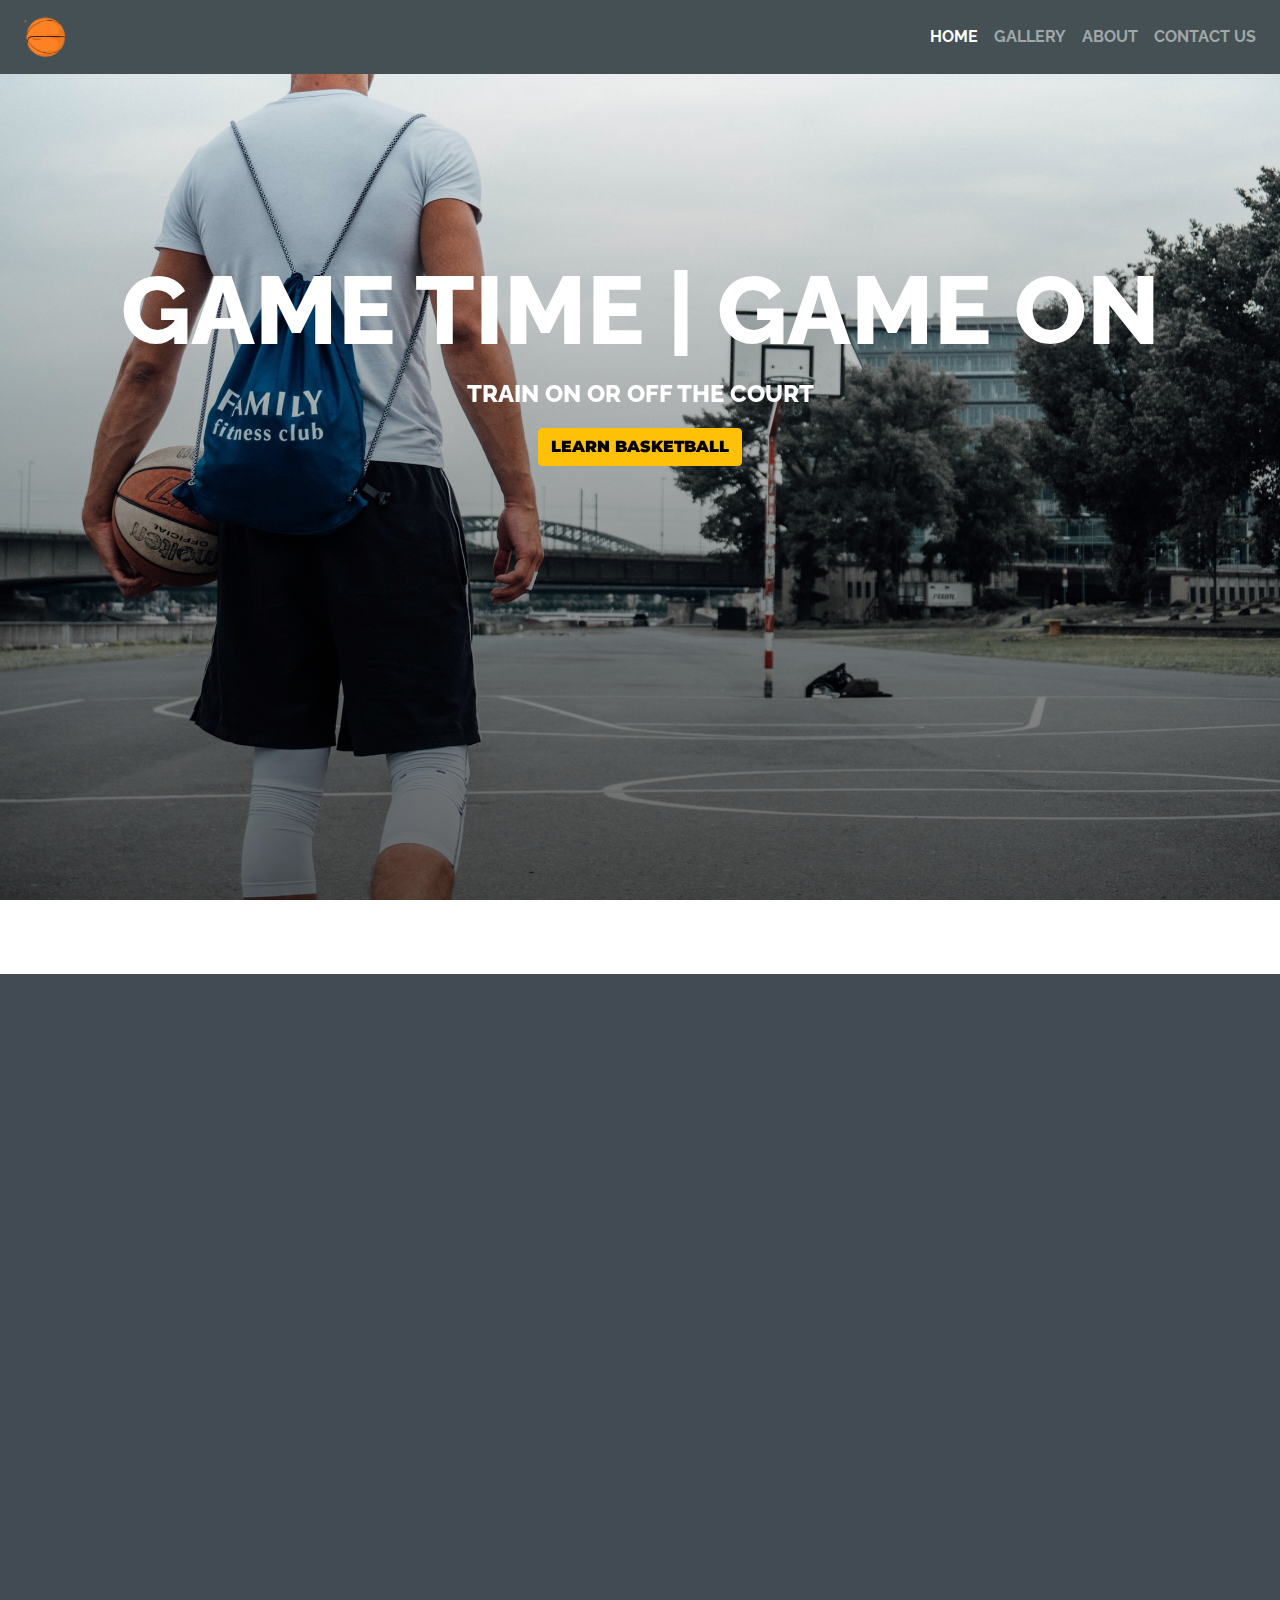
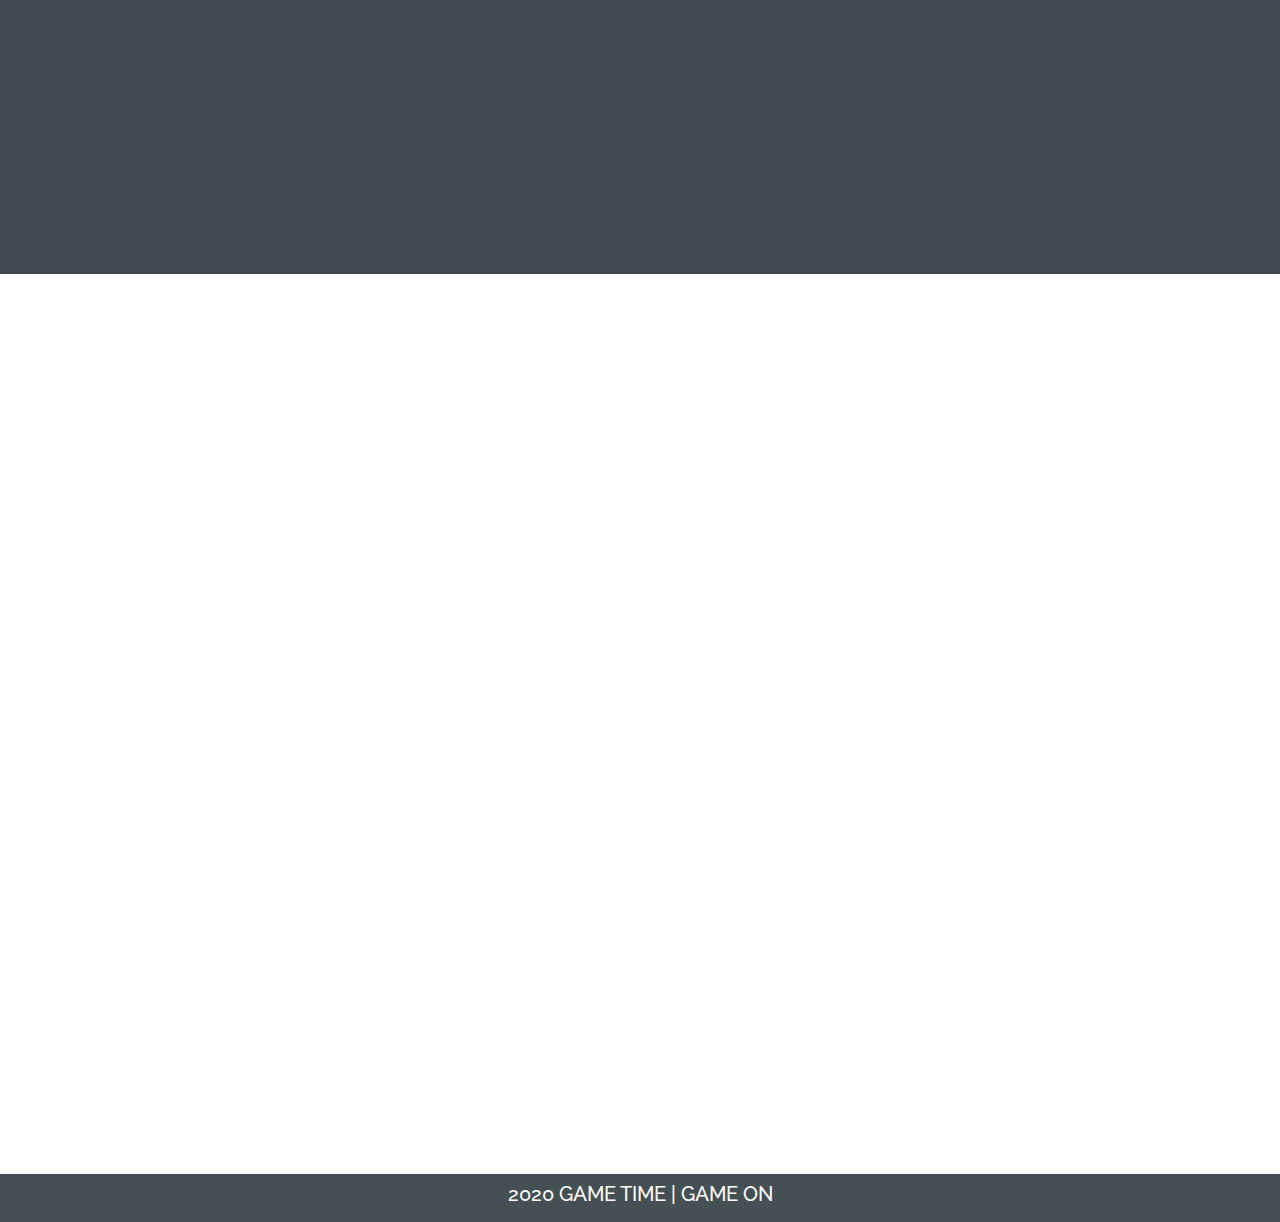
<file: index.html>
<!DOCTYPE html>
<html lang="en">
<head>
	<meta charset="UTF-8">
	<meta name=viewport content="width=device-width, initial-scale=1.0, maximum-scale=1.0, shrink-to-fit=no">
	<meta http-equiv="X-UA-Compatible" content="IE=Edge">
	<!-- meta tags for compatibility and disabling viewport -->

	<title>Game Time | Game On</title>
	
	<!-- Google Fonts -->
	<link href="https://fonts.googleapis.com/css2?family=Montserrat&family=Raleway&display=swap" rel="stylesheet">

	

	<!-- Favicon -->

	<link rel="icon" href="./assets/images/favicon.png" type="image/gif" sizes="18x18">

	<!-- Font Awesome -->
	<link rel="stylesheet" href="https://use.fontawesome.com/releases/v5.5.0/css/all.css" integrity="sha384-B4dIYHKNBt8Bc12p+WXckhzcICo0wtJAoU8YZTY5qE0Id1GSseTk6S+L3BlXeVIU" crossorigin="anonymous">

	<!-- AOS -->

	<link rel="stylesheet" href="https://unpkg.com/aos@next/dist/aos.css" />

	<!-- BS CSS CDN -->
	<link rel="stylesheet" href="https://maxcdn.bootstrapcdn.com/bootstrap/4.0.0/css/bootstrap.min.css" integrity="sha384-Gn5384xqQ1aoWXA+058RXPxPg6fy4IWvTNh0E263XmFcJlSAwiGgFAW/dAiS6JXm" crossorigin="anonymous">

	<!-- External CSS -->
	<link rel="stylesheet" href="./assets/css/style.css">

</head>
<body>
	<!-- navbar -->
	<nav class="navbar navbar-expand-lg navbar-dark  sticky-top">
			<a href="index.html" class="navbar-brand">
				<img class="logo" src="./assets/images/logo.gif" alt="logo">
			</a>
			<button class="navbar-toggler" type="button" data-toggle="collapse" data-target="#gameTime">
				<span class="navbar-toggler-icon"></span>
			</button>
			<div id="gameTime" class="collapse navbar-collapse">
				<ul class="navbar-nav ml-auto text-center ">
				    <li class="nav-item">
				    	<a href="index.html" class="nav-link active">
				    		Home
				    	</a>
				    </li>
				     <li class="nav-item">
				    	<a href="gallery.html" class="nav-link">
				    		Gallery
				    	</a>
				    </li>
				     <li class="nav-item">
				    	<a href="about.html" class="nav-link">
				    		About
				    	</a>
				    </li>
				     <li class="nav-item">
				    	<a href="contact.html" class="nav-link">
				    		Contact Us
				    	</a>
				    </li>

				</ul>
			</div>
		</nav>
	<!-- end of navbar -->
	

	<section id="jumbotron-section">
	
		<div id="jumbo-landing" class="jumbotron-fluid mb-0">

			<div class="container text-center" data-aos="fade-down">
				<h1 class="header-title">Game Time <span>|</span> Game On</h1>
				<p class="lead" id="sub-title">train on or off the court</p>
				<a href="#trainings" class="btn btn-warning" id="headerbtn">Learn Basketball</a>
			</div>
		</div>
	</section>
	

	<div class="container-fluid py-5" id="trainings" >
		<div class="row">
			<div class=" d-md-flex justify-content-center col-lg-12 pt-5" data-aos="fade-up" >
				<div class="card mx-auto mx-md-1 mx-lg-3 my-3" >
					<img class="card-img-top" src="./assets/images/training2.jpg" alt="Card image cap">
					 <div class="card-body text-left">
			    		<h5 class="card-title">DRIBBLING SKILLS</h5>
			    		<p class="card-text">We will help you how to surpass your defender easily. We will teach you a proper way of dribble from basic to advance.</p>
			    		<a href="dribble.html" class="btn btn-dark mt-md-4 mt-lg-0">Learn Now</a>

			  		</div>
				</div>
				<div class="card mx-auto mx-md-1 mx-lg-3 my-3 " >
					<img class="card-img-top" src="./assets/images/bg-pic1.jpg" alt="Card image cap">
					 <div class="card-body text-left">
			    		<h5 class="card-title">SHOOTING SKILLS</h5>
			    		<p class="card-text">Shooting is one of the most important to learn in Basketball. We can help you to improve your shooting skills</p>
			    		<a href="shooting.html" class="btn btn-dark mt-md-4 mt-lg-0" >Learn Now</a>
			  		</div>
				</div>
				<div class="card mx-auto mx-md-1 mx-lg-3 my-3 ">
					<img class="card-img-top" src="./assets/images/training4.jpg" alt="Card image cap">
					 <div class="card-body text-left">
			    		<h5 class="card-title">CONDITIONING</h5>
			    		<p class="card-text ">Having a good condition is making you a great player. We will help you how to improve your conditioning.</p>
			    		<a href="condition.html" class="btn btn-dark mt-md-5 mt-lg-0" >Learn Now</a>
			  		</div>
				</div>
				<div class="card mx-auto mx-md-1 mx-lg-3 my-3" >
					<img class="card-img-top" src="./assets/images/training1.jpg" alt="Card image cap">
					 <div class="card-body text-left">
			    		<h5 class="card-title  ">MINDSET</h5>
			    		<p class="card-text">To be a Great Player you just need to have a right mindset. We will guide you to have a great mindset in Basketball.</p>
			    		<a href="mindset.html" class="btn btn-dark mt-md-1 mt-lg-0">Learn Now</a>
			  		</div>
				</div>
			</div>
		</div>
	</div>

	<div class="benefits-main-container">
		<h2 data-aos="fade-up">Benefits of playing basketball</h2>
		<div class="benefits-container" data-aos="fade-up">
			
			<div class="benefits">
				<i class="fas fa-dumbbell"></i>
				<h3>Provides Strength</h3>
				<p>By playing basketball, you get an excellent full-body workout. This helps in the development of lean muscle. It can help develop your lower back, neck, deltoids, traps and core muscles. It also makes your legs stronger, and the movements like shooting and dribbling help strengthen your arms, hand muscles and wrist flexors.</p>
			</div>
			<div class="benefits">
				<i class="fas fa-child"></i>
				<h3>Burn Calories</h3>
				<p>The game of basketball revolves around the movement of the players on the court. The motions of running, jumping and rapid lateral cuts all can deliver the player a great deal of exercise where calories can be burnt. Although having calories is not necessarily bad for you, having too much and not burning enough can lead to weight gain and consequently, other health problems.</p>
			</div>
			<div class="benefits">
				<i class="fas fa-heart"></i>
				<h3>Cardiovascular Health</h3>
				<p>Basketball is great for your heart health! Because you keep moving, your heart rate increases. It also helps in building endurance, which is important when you want to make sure that your heart is healthy. It will help lower the risk of stroke and heart disease later in your life</p>
			</div>
		</div>
	</div>
 


	









	<nav class="footer navbar navbar-expand navbar-dark">
		<div class="collapse navbar-collapse">
			<ul class="navbar-nav mx-auto">
				<li class="nav-item">
					<h5> 2020 Game Time | Game On</h5>
				</li>
			</ul>
		</div>
		
	</nav>
	
	

















	<script src="https://code.jquery.com/jquery-3.2.1.slim.min.js" integrity="sha384-KJ3o2DKtIkvYIK3UENzmM7KCkRr/rE9/Qpg6aAZGJwFDMVNA/GpGFF93hXpG5KkN" crossorigin="anonymous"></script>
	<script src="https://cdnjs.cloudflare.com/ajax/libs/popper.js/1.12.9/umd/popper.min.js" integrity="sha384-ApNbgh9B+Y1QKtv3Rn7W3mgPxhU9K/ScQsAP7hUibX39j7fakFPskvXusvfa0b4Q" crossorigin="anonymous"></script>
	<script src="https://maxcdn.bootstrapcdn.com/bootstrap/4.0.0/js/bootstrap.min.js" integrity="sha384-JZR6Spejh4U02d8jOt6vLEHfe/JQGiRRSQQxSfFWpi1MquVdAyjUar5+76PVCmYl" crossorigin="anonymous"></script>

 

	 <script src="https://unpkg.com/aos@next/dist/aos.js"></script>
  <script>
    AOS.init({
    	offset: 180,
    	duration: 1000
    });
  </script>
</body>
</html>
</file>
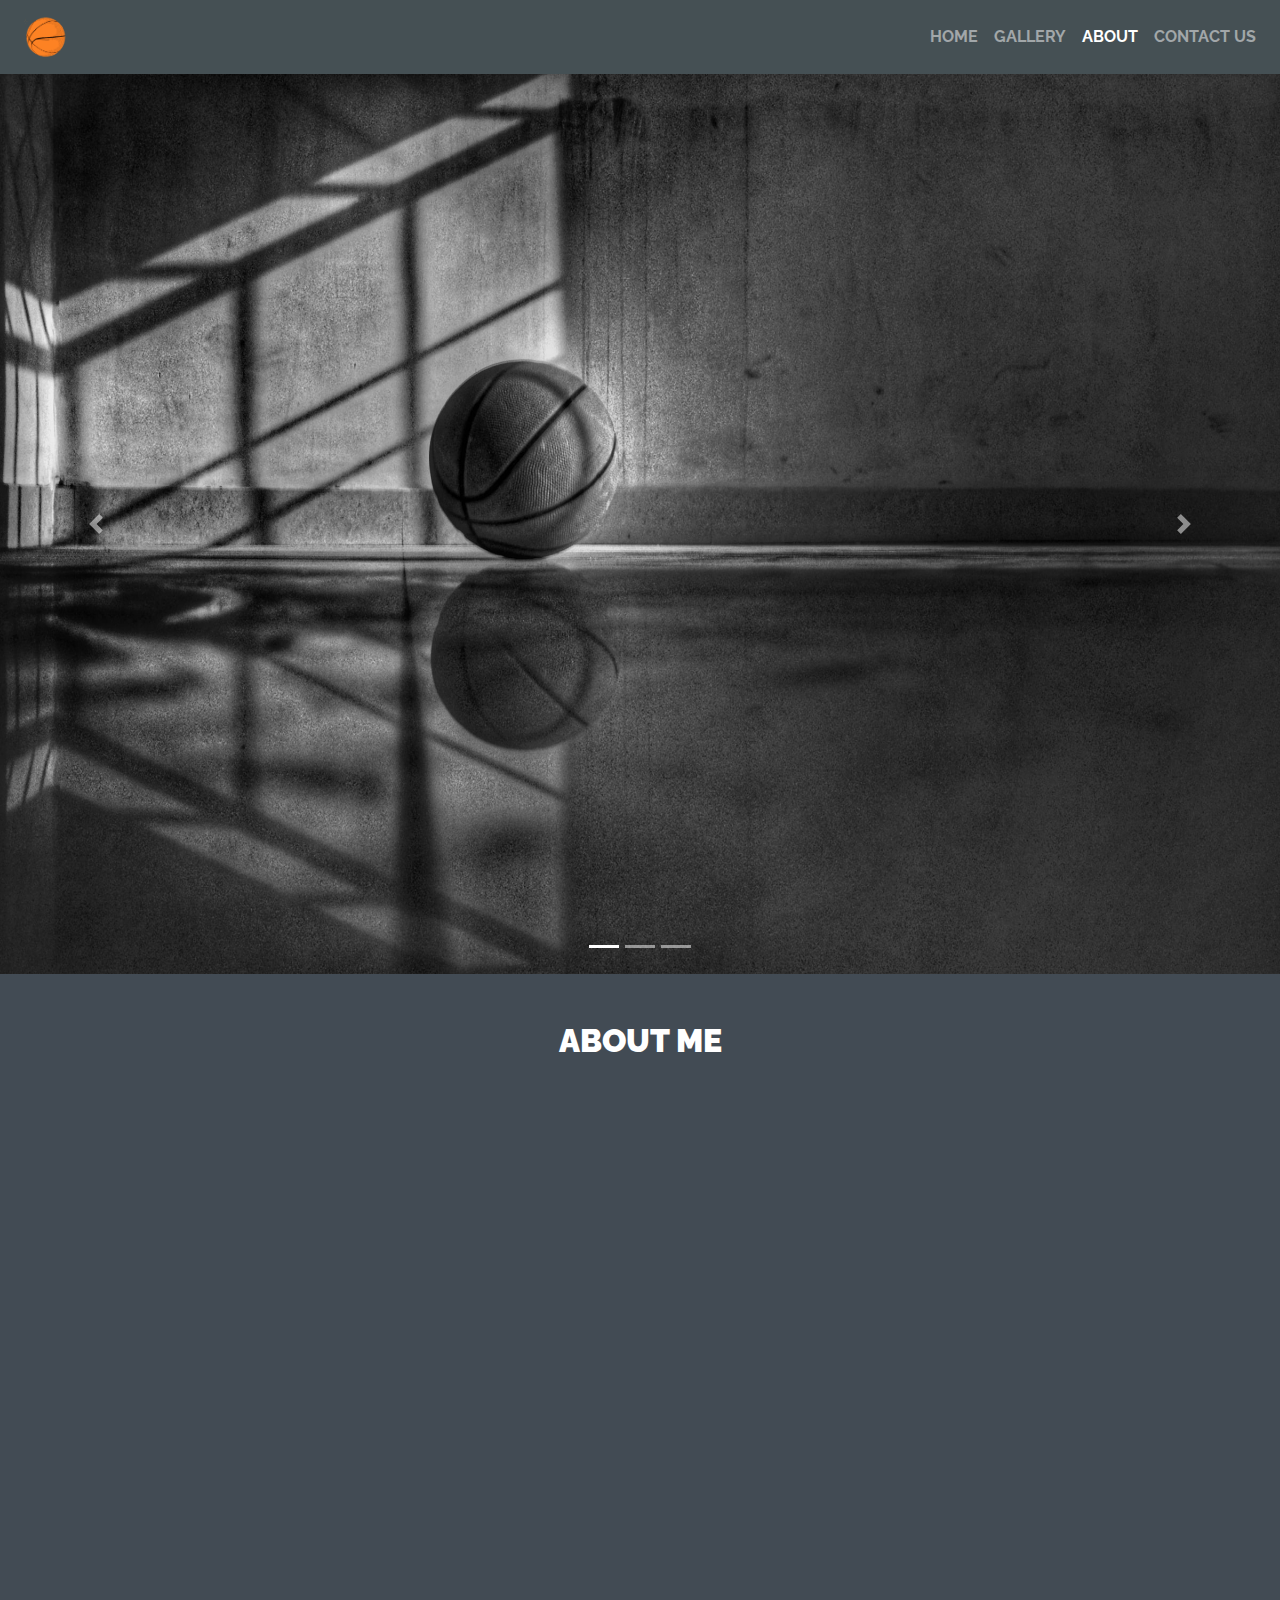
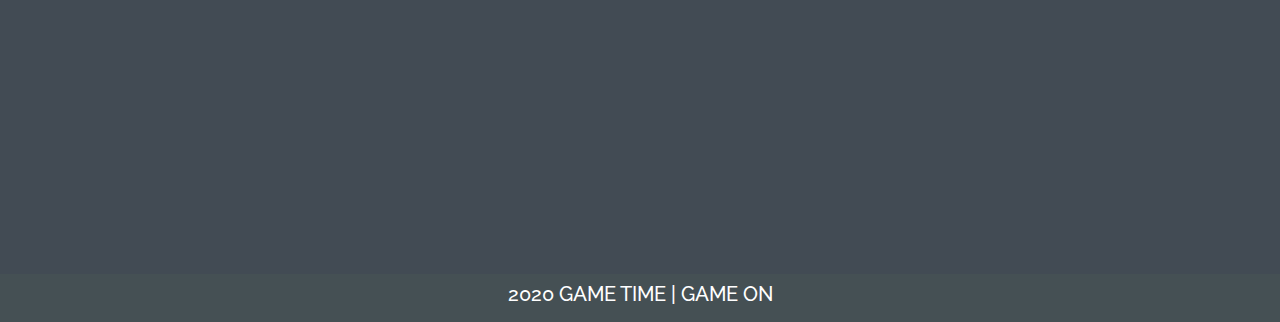
<file: about.html>
<!DOCTYPE html>
<html lang="en">
<head>
	<meta charset="UTF-8">
	<meta name=viewport content="width=device-width, initial-scale=1.0, maximum-scale=1.0, shrink-to-fit=no">
	<meta http-equiv="X-UA-Compatible" content="IE=Edge">
	<!-- meta tags for compatibility and disabling viewport -->

	<title>About</title>
	
	<!-- Google Fonts -->
	<link href="https://fonts.googleapis.com/css2?family=Montserrat&family=Raleway&display=swap" rel="stylesheet">

	<!-- Favicon -->

	<link rel="icon" href="./assets/images/favicon.png" type="image/gif" sizes="18x18">

	<!-- Font Awesome -->
	<link rel="stylesheet" href="https://use.fontawesome.com/releases/v5.5.0/css/all.css" integrity="sha384-B4dIYHKNBt8Bc12p+WXckhzcICo0wtJAoU8YZTY5qE0Id1GSseTk6S+L3BlXeVIU" crossorigin="anonymous">

	<!-- AOS -->

	<link rel="stylesheet" href="https://unpkg.com/aos@next/dist/aos.css" />

	<!-- BS CSS CDN -->
	<link rel="stylesheet" href="https://maxcdn.bootstrapcdn.com/bootstrap/4.0.0/css/bootstrap.min.css" integrity="sha384-Gn5384xqQ1aoWXA+058RXPxPg6fy4IWvTNh0E263XmFcJlSAwiGgFAW/dAiS6JXm" crossorigin="anonymous">

	<!-- External CSS -->
	<link rel="stylesheet" href="./assets/css/style.css">

</head>
<body>

	<!-- navbar -->
	<nav class="navbar navbar-expand-lg navbar-dark  sticky-top">
			<a href="index.html" class="navbar-brand">
				<img class="logo" src="./assets/images/logo.gif" alt="logo">
			</a>
			<button class="navbar-toggler" type="button" data-toggle="collapse" data-target="#gameTime">
				<span class="navbar-toggler-icon"></span>
			</button>
			<div id="gameTime" class="collapse navbar-collapse">
				<ul class="navbar-nav ml-auto text-center">
				    <li class="nav-item">
				    	<a href="index.html" class="nav-link">
				    		Home
				    	</a>
				    </li>
				     <li class="nav-item">
				    	<a href="gallery.html" class="nav-link">
				    		Gallery
				    	</a>
				    </li>
				     <li class="nav-item">
				    	<a href="about.html" class="nav-link active">
				    		About
				    	</a>
				    </li>
				     <li class="nav-item">
				    	<a href="contact.html" class="nav-link">
				    		Contact Us
				    	</a>
				    </li>

				</ul>
			</div>
		</nav>
	<!-- end of navbar -->

	<div id="carouselExampleIndicators" class="carousel slide" data-ride="carousel">
		  <ol class="carousel-indicators">
		    <li data-target="#carouselExampleIndicators" data-slide-to="0" class="active"></li>
		    <li data-target="#carouselExampleIndicators" data-slide-to="1"></li>
		    <li data-target="#carouselExampleIndicators" data-slide-to="2"></li>
		  </ol>
  		<div class="carousel-inner">
		    <div class="carousel-item active">
		    	<img class="d-block w-100" src="./assets/images/bg2.jpg" alt="First slide">
		    </div>
	    	<div class="carousel-item">
	      		<img class="d-block w-100" src="./assets/images/bg5.jpg" alt="Second slide">
	    	</div>
    		<div class="carousel-item">
      			<img class="d-block w-100" src="./assets/images/bg6.jpg" alt="Third slide">
    		</div>
  		</div>
		<a class="carousel-control-prev" href="#carouselExampleIndicators" role="button" data-slide="prev">
		    <span class="carousel-control-prev-icon" aria-hidden="true"></span>
		    <span class="sr-only">Previous</span>
		</a>
  		<a class="carousel-control-next" href="#carouselExampleIndicators" role="button" data-slide="next">
		    <span class="carousel-control-next-icon" aria-hidden="true"></span>
		    <span class="sr-only">Next</span>
  		</a>
	</div>

	<!-- Start of about -->

	<div class="main-about-container">
		<h1>About Me</h1>
		<div class="about-container">
			<div class="about" data-aos="fade-up">
				<div class="about-info">
					<h5>Who am i?</h5>
					<p>Hi, I'm Bryan a Web Developer and also a basketball player. I love to create a website because it makes me more creative. I love playing Basketball because it makes me happy.  </p>
				</div>
				<div class="about-img">
					<img src="assets/images/bryan-pic2.jpg" alt="">
				</div>
			</div>
			<div class="about" data-aos="fade-up">
				<div class="about-img" id="about-img1">
					<img src="assets/images/dribble3.jpg" alt="">
				</div>
				<div class="about-info" id="about-info2">
					<h5>My Goal</h5>
					<p>My goal is to help my fellow player to play basketball and to reach their dream to play in a different leagues. Some of them doesn't have the courage to play maybe because the person lacks of height, confidence, strength and other personal reasons that they may have. Due to pandemic it's hard for them to practice or to play basketball. That's why I created this website to inspire them and to continue practicing on or off the court. My tutorial will guide them from basic to advance skill and i want to inspire them and be a great player soon.</p>
				</div>
			</div>
		</div>
	</div>









	<nav class="footer navbar navbar-expand navbar-dark">
		<div class="collapse navbar-collapse">
			<ul class="navbar-nav mx-auto">
				<li class="nav-item">
					<h5> 2020 Game Time | Game On</h5>
				</li>
			</ul>
		</div>
		
	</nav>






	<script src="https://code.jquery.com/jquery-3.2.1.slim.min.js" integrity="sha384-KJ3o2DKtIkvYIK3UENzmM7KCkRr/rE9/Qpg6aAZGJwFDMVNA/GpGFF93hXpG5KkN" crossorigin="anonymous"></script>
	<script src="https://cdnjs.cloudflare.com/ajax/libs/popper.js/1.12.9/umd/popper.min.js" integrity="sha384-ApNbgh9B+Y1QKtv3Rn7W3mgPxhU9K/ScQsAP7hUibX39j7fakFPskvXusvfa0b4Q" crossorigin="anonymous"></script>
	<script src="https://maxcdn.bootstrapcdn.com/bootstrap/4.0.0/js/bootstrap.min.js" integrity="sha384-JZR6Spejh4U02d8jOt6vLEHfe/JQGiRRSQQxSfFWpi1MquVdAyjUar5+76PVCmYl" crossorigin="anonymous"></script>



	
	 <script src="https://unpkg.com/aos@next/dist/aos.js"></script>
  <script>
    AOS.init({
    	offset: 180,
    	duration: 1000
    });
  </script>
</body>
</html>
</file>
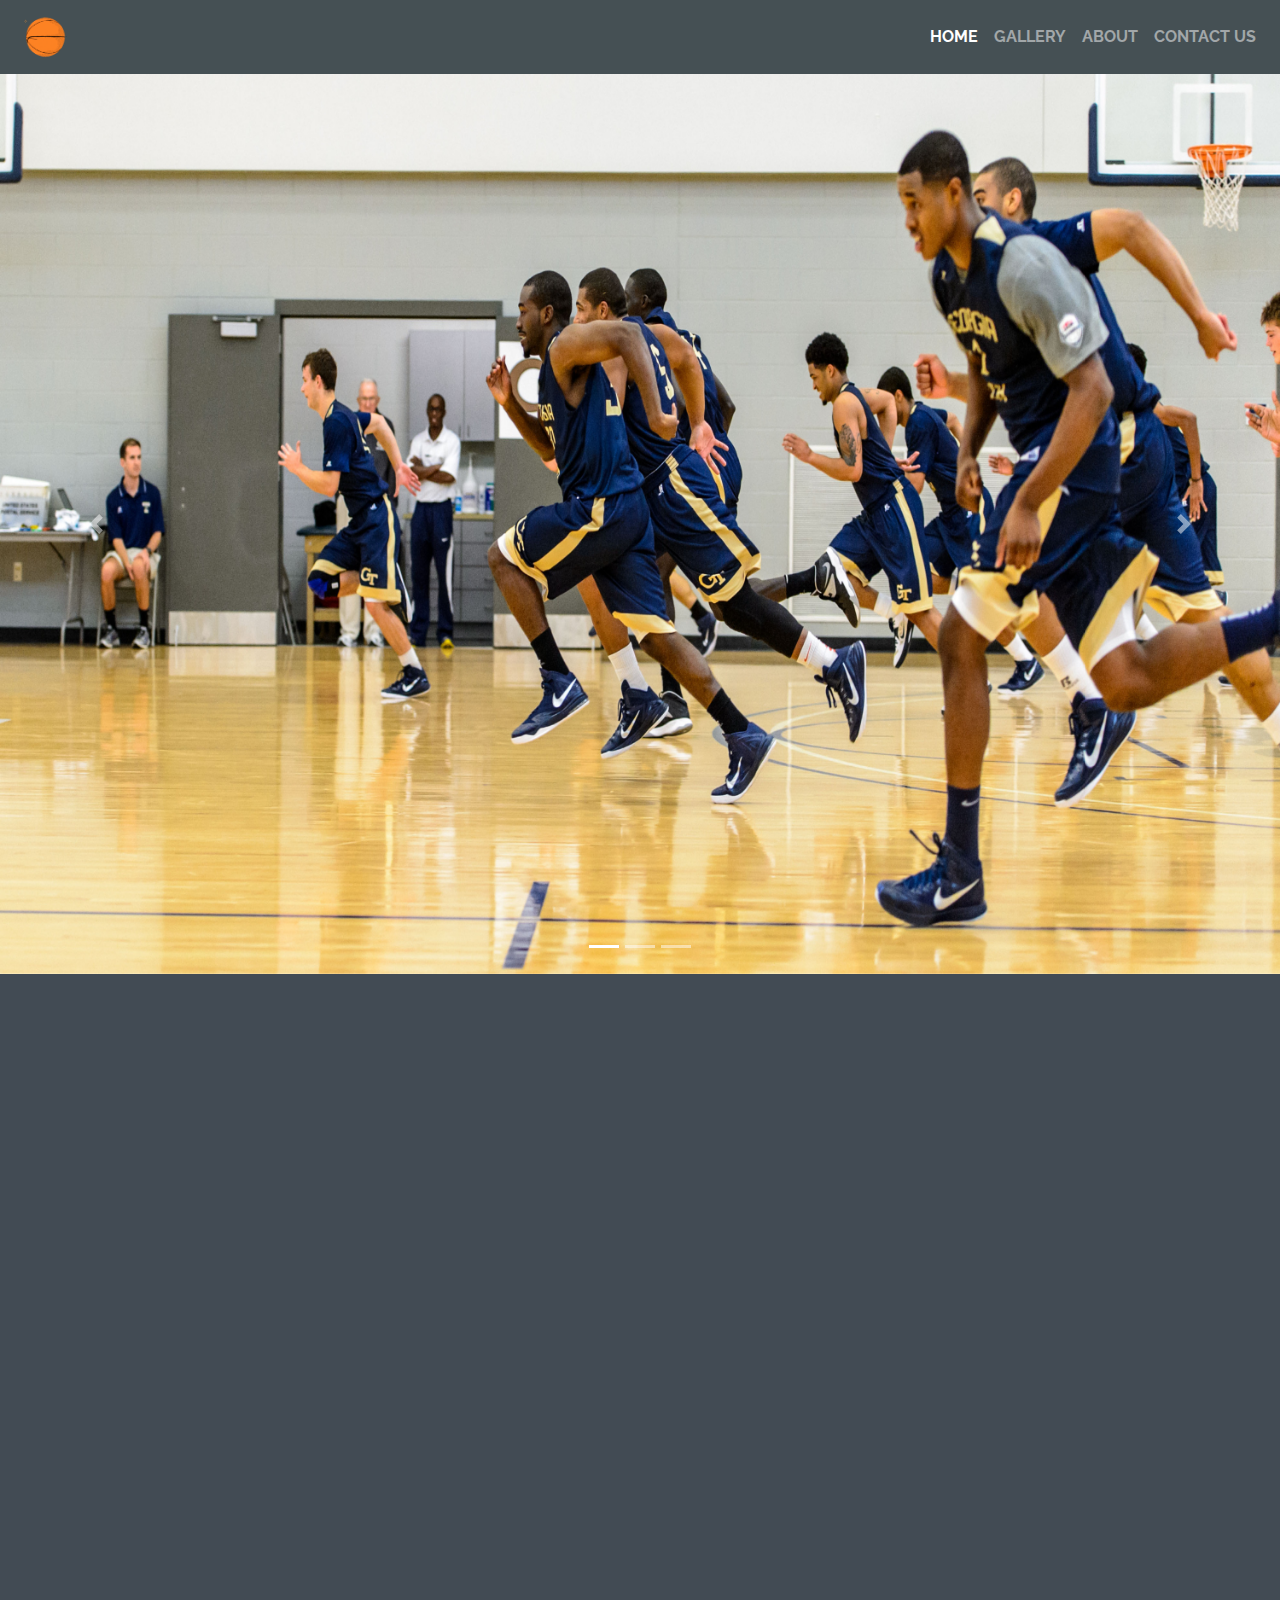
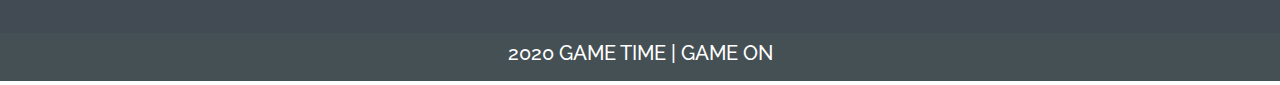
<file: condition.html>
<!DOCTYPE html>
<html lang="en">
<head>
	<meta charset="UTF-8">
	<meta name=viewport content="width=device-width, initial-scale=1.0, maximum-scale=1.0, shrink-to-fit=no">
	<meta http-equiv="X-UA-Compatible" content="IE=Edge">
	<!-- meta tags for compatibility and disabling viewport -->

	<title>Conditioning</title>
	
	<!-- Google Fonts -->
	<link href="https://fonts.googleapis.com/css2?family=Montserrat&family=Raleway&display=swap" rel="stylesheet">

	<!-- Favicon -->

	<link rel="icon" href="./assets/images/favicon.png" type="image/gif" sizes="18x18">

	<!-- Font Awesome -->
	<link rel="stylesheet" href="https://use.fontawesome.com/releases/v5.5.0/css/all.css" integrity="sha384-B4dIYHKNBt8Bc12p+WXckhzcICo0wtJAoU8YZTY5qE0Id1GSseTk6S+L3BlXeVIU" crossorigin="anonymous">

	<!-- AOS -->

	<link rel="stylesheet" href="https://unpkg.com/aos@next/dist/aos.css" />

	<!-- BS CSS CDN -->
	<link rel="stylesheet" href="https://maxcdn.bootstrapcdn.com/bootstrap/4.0.0/css/bootstrap.min.css" integrity="sha384-Gn5384xqQ1aoWXA+058RXPxPg6fy4IWvTNh0E263XmFcJlSAwiGgFAW/dAiS6JXm" crossorigin="anonymous">

	<!-- External CSS -->
	<link rel="stylesheet" href="./assets/css/style.css">

</head>
<body>


	<!-- navbar -->
	<nav class="navbar navbar-expand-lg navbar-dark  sticky-top">
			<a href="index.html" class="navbar-brand">
				<img class="logo" src="./assets/images/logo.gif" alt="logo">
			</a>
			<button class="navbar-toggler" type="button" data-toggle="collapse" data-target="#gameTime">
				<span class="navbar-toggler-icon"></span>
			</button>
			<div id="gameTime" class="collapse navbar-collapse">
				<ul class="navbar-nav ml-auto text-center">
				    <li class="nav-item">
				    	<a href="index.html" class="nav-link active">
				    		Home
				    	</a>
				    </li>
				     <li class="nav-item">
				    	<a href="gallery.html" class="nav-link">
				    		Gallery
				    	</a>
				    </li>
				     <li class="nav-item">
				    	<a href="about.html" class="nav-link">
				    		About
				    	</a>
				    </li>
				     <li class="nav-item">
				    	<a href="contact.html" class="nav-link">
				    		Contact Us
				    	</a>
				    </li>

				</ul>
			</div>
		</nav>
	<!-- end of navbar -->

	<div id="carouselExampleIndicators" class="carousel slide" data-ride="carousel">
		  <ol class="carousel-indicators">
		    <li data-target="#carouselExampleIndicators" data-slide-to="0" class="active"></li>
		    <li data-target="#carouselExampleIndicators" data-slide-to="1"></li>
		    <li data-target="#carouselExampleIndicators" data-slide-to="2"></li>
		  </ol>
  		<div class="carousel-inner">
		    <div class="carousel-item active">
		    	<img class="d-block w-100" src="./assets/images/condition5.jpeg" alt="First slide">
		    </div>
	    	<div class="carousel-item">
	      		<img class="d-block w-100" src="./assets/images/condition4.jpg" alt="Second slide">
	    	</div>
    		<div class="carousel-item">
      			<img class="d-block w-100" src="./assets/images/condition6.jpg" alt="Third slide">
    		</div>
  		</div>
		<a class="carousel-control-prev" href="#carouselExampleIndicators" role="button" data-slide="prev">
		    <span class="carousel-control-prev-icon" aria-hidden="true"></span>
		    <span class="sr-only">Previous</span>
		</a>
  		<a class="carousel-control-next" href="#carouselExampleIndicators" role="button" data-slide="next">
		    <span class="carousel-control-next-icon" aria-hidden="true"></span>
		    <span class="sr-only">Next</span>
  		</a>
	</div>
	

	<!-- 1st -->
	<div class="container-fluid py-5" id="condition">
		<div class="row">
			<div class=" d-md-flex justify-content-center  col-lg-12 " data-aos="fade-up">
				<!-- 1st -->
				<div class="card mx-auto mx-md-3 my-3">
					<img class="card-img-top" src="./assets/images/condition1.jpg" alt="Card image cap">
					<div class="card-body text-left" id="card-condition">
			    		<h5 class="text-center text-uppercase">WARM UP</h5>
			    		<p>Before you start with conditioning exercises, you need to complete a few warm up exercises to prepare your body for the strenuous part of the work out, loosen your joints and increase blood flow to your muscles. Warm up exercises will also limit the risk of injuries.</p>


			    		<!-- Button trigger modal -->
						<button type="button" class="btn btn-dark" data-toggle="modal" data-target="#condition1">
	  						READ MORE
						</button>
				  	</div>
				</div>
				<!-- Modal -->
				<div class="modal fade" id="condition1" tabindex="-1" role="dialog" aria-labelledby="condition1.1" aria-hidden="true">
				  <div class="modal-dialog" role="document">
					    <div class="modal-content">
					      <div class="modal-header">
						        <h5 class="modal-title" id="condition1.1">WARM UP</h5>
						        <button type="button" class="close" data-dismiss="modal" aria-label="Close">
						          <span aria-hidden="true">&times;</span>
						        </button>
					      </div>
					      <div class="modal-body ml-1">
					       		<ul class="pl-3">
					       			<h5>Jumping Jacks for 30 seconds</h5>
					    			<li>Jumping jacks are an excellent way to boost your cardio. The exercise will increase blood circulation all over your body, control and maintain blood pressure and get you going. You can perform this exercise as you wish e.g. it can be overhead, in front of the chest or across the body.</li>
					    			<h5>Squats for 30 seconds</h5>
					    			<li>Next up, you need to mobilize your hips, and there’s no better way of doing it than through squats. You can perform different variations of the exercise to maximize the benefits. For example, you may just squat and hold or do reps.</li>
					    			<h5>C Skip in Place for 30 seconds</h5>
					    			<li>C Skip exercises help in establishing better body balance, and rhythm. To perform this exercise, drive your knee up lifting you off the ground, and then move it towards the outside.</li>
			    				</ul>     
					      </div>
					      <div class="modal-footer">
					        <button type="button" class="btn btn-secondary" data-dismiss="modal">CLOSE</button>
					      </div>
					    </div>
				  	</div>
				</div>

				<!-- ----------------------2nd----------------------- -->
				<div class="card mx-auto mx-md-3 my-3">
					<img class="card-img-top" src="./assets/images/condition3.jpg" alt="Card image cap">
					<div class="card-body text-left" id="card-condition">
			    		<h5 class="text-center text-uppercase">RUNNING</h5>
			    		<p>Next, let’s talk about some running drills that you can do to get in great shape for basketball. Check out few running drills below that can help you mimic what happens in a basketball game.</p>


			    		<!-- Button trigger modal -->
						<button type="button" class="btn btn-dark" data-toggle="modal" data-target="#condition2">
	  						READ MORE
						</button>
				  	</div>
				</div>
				<!-- Modal -->
				<div class="modal fade" id="condition2" tabindex="-1" role="dialog" aria-labelledby="condition1.2" aria-hidden="true">
				  <div class="modal-dialog" role="document">
					    <div class="modal-content">
					      <div class="modal-header">
						        <h5 class="modal-title" id="condition1.2">RUNNING DRILLS</h5>
						        <button type="button" class="close" data-dismiss="modal" aria-label="Close">
						          <span aria-hidden="true">&times;</span>
						        </button>
					      </div>
					      <div class="modal-body ml-1">
					       		<ul class="pl-3">
					       			<h5>Minute Sideline Sprints</h5>
					    			<li>One common basketball conditioning drill is sideline sprints. This exercise requires you to run from sideline to sideline as many times as you can in one minute. With this exercise, some people have a specific number of times you have to hit the sideline, like 17, but if you can’t quite reach this number right away, you can start lower and work up to 17.</li>
					    			<h5>Suicides</h5>
					    			<li>Suicides are a common running workout in basketball. For this conditioning drill, you will start on the baseline of the basketball court. Then, you will sprint to the free-throw line, touch it, and sprint back to the baseline. Next, you will sprint to the half-court line and back. Then, you will sprint to the far free-throw line and back. Finally, you will sprint to the other baseline and back. You will do all of this without stopping to build up your endurance and work on your sprinting.</li>
					    			<h5>Full-Court Partner Sprints</h5>
					    			<li>If you have a teammate who wants to get in some basketball conditioning, you can do this drill together. You and your partner can alternate sprinting the length of the court and back. While you are running, your partner can rest. When you finish, your partner can start so that you are pushing each other to go as fast as you can.</li>
			    				</ul>     
					      </div>
					      <div class="modal-footer">
					        <button type="button" class="btn btn-secondary" data-dismiss="modal">CLOSE</button>
					      </div>
					    </div>
				  	</div>
				</div>

				<!--------------------------------- 3rd ---------------------------->

				<div class="card mx-auto mx-md-3 my-3">
					<img class="card-img-top" src="./assets/images/condition2.jpg" alt="Card image cap">
					<div class="card-body text-left" id="card-condition">
			    		<h5 class="text-center text-uppercase">CARDIO</h5>
			    		<p>When people say they need to do cardio or conditioning, everyone immediately thinks of running. It is true that running is a popular way to get conditioning in, but it is not the only way. If you are looking for some conditioning drills with no running required, check out for more options.</p>


			    		<!-- Button trigger modal -->
						<button type="button" class="btn btn-dark" data-toggle="modal" data-target="#condition3">
	  						READ MORE
						</button>
				  	</div>
				</div>
				<!-- Modal -->
				<div class="modal fade" id="condition3" tabindex="-1" role="dialog" aria-labelledby="condition1.3" aria-hidden="true">
				  <div class="modal-dialog" role="document">
					    <div class="modal-content">
					      <div class="modal-header">
						        <h5 class="modal-title" id="condition1.3">CARDIO</h5>
						        <button type="button" class="close" data-dismiss="modal" aria-label="Close">
						          <span aria-hidden="true">&times;</span>
						        </button>
					      </div>
					      <div class="modal-body ml-1">
					       		<ul class="pl-3">
					       			<h5>Exercise Bike</h5>
					    			<li> If you don’t want to run for your cardio, you can always hop on an exercise bike. When you are using an exercise bike to get in shape for basketball, you might want to try different intervals where you go really hard for a short period of time, and then go slow for a bit while you recover. Then, you can repeat the interval process.</li>
					    			<h5>Aqua Jog</h5>
					    			<li> An aqua jog is simply running in the pool or another body of water. When you are running in water that is at least up to your chest, it builds resistance and gives you a great cardio and muscle workout.</li>
					    			<h5>Jump Rope</h5> 
					    			<li>Jump rope is another great basketball conditioning drill because it works on your lungs as well as your legs. You can find many different jump rope drills like single foot jumps, hopscotch, side to side jumps, and more. You can jump rope for a set amount of time or until you get a certain amount of jumps in.</li>
			    				</ul>     
					      </div>
					      <div class="modal-footer">
					        <button type="button" class="btn btn-secondary" data-dismiss="modal">CLOSE</button>
					      </div>
					    </div>
				  	</div>
				</div>
			</div>	
 		</div>
	</div>
	
	<nav class="footer navbar navbar-expand navbar-dark">
		<div class="collapse navbar-collapse">
			<ul class="navbar-nav mx-auto">
				<li class="nav-item">
					<h5> 2020 Game Time | Game On</h5>
				</li>
			</ul>
		</div>
		
	</nav>



	<script src="https://code.jquery.com/jquery-3.2.1.slim.min.js" integrity="sha384-KJ3o2DKtIkvYIK3UENzmM7KCkRr/rE9/Qpg6aAZGJwFDMVNA/GpGFF93hXpG5KkN" crossorigin="anonymous"></script>
	<script src="https://cdnjs.cloudflare.com/ajax/libs/popper.js/1.12.9/umd/popper.min.js" integrity="sha384-ApNbgh9B+Y1QKtv3Rn7W3mgPxhU9K/ScQsAP7hUibX39j7fakFPskvXusvfa0b4Q" crossorigin="anonymous"></script>
	<script src="https://maxcdn.bootstrapcdn.com/bootstrap/4.0.0/js/bootstrap.min.js" integrity="sha384-JZR6Spejh4U02d8jOt6vLEHfe/JQGiRRSQQxSfFWpi1MquVdAyjUar5+76PVCmYl" crossorigin="anonymous"></script>


	
	 <script src="https://unpkg.com/aos@next/dist/aos.js"></script>
  <script>
    AOS.init({
    	offset: 180,
    	duration: 1000
    });
  </script>
</body>
</html>
</file>
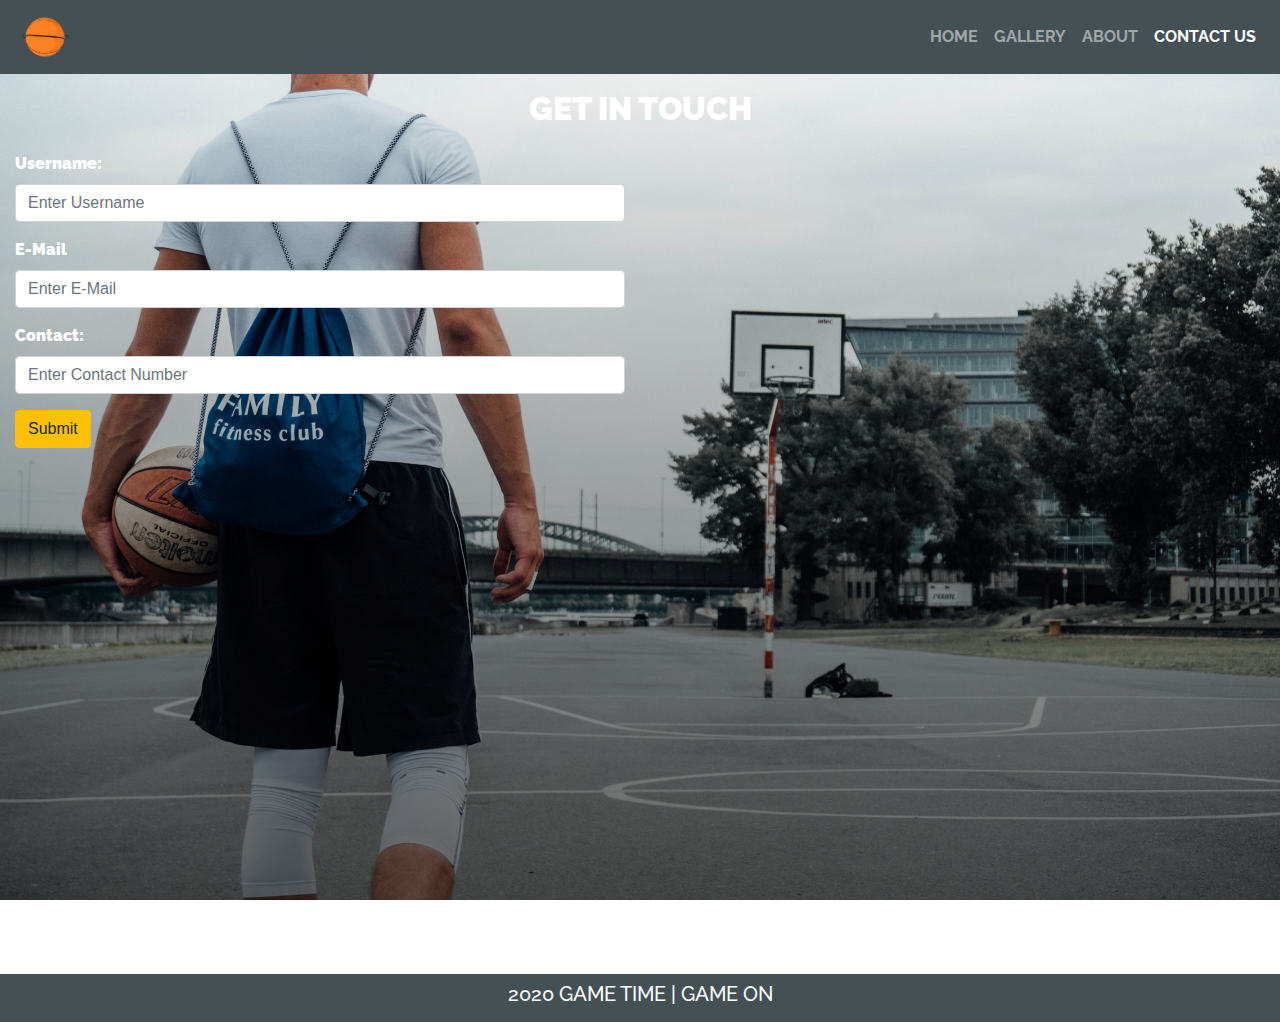
<file: contact.html>
<!DOCTYPE html>
<html lang="en">
<head>
	<meta charset="UTF-8">
	<meta name=viewport content="width=device-width, initial-scale=1.0, maximum-scale=1.0, shrink-to-fit=no">
	<meta http-equiv="X-UA-Compatible" content="IE=Edge">
	<!-- meta tags for compatibility and disabling viewport -->

	<title>Contact Us</title>
	
	<!-- Google Fonts -->
	<link href="https://fonts.googleapis.com/css2?family=Montserrat&family=Raleway&display=swap" rel="stylesheet">

	

	<!-- Favicon -->

	<link rel="icon" href="./assets/images/favicon.png" type="image/gif" sizes="18x18">

	<!-- Font Awesome -->
	<link rel="stylesheet" href="https://use.fontawesome.com/releases/v5.5.0/css/all.css" integrity="sha384-B4dIYHKNBt8Bc12p+WXckhzcICo0wtJAoU8YZTY5qE0Id1GSseTk6S+L3BlXeVIU" crossorigin="anonymous">

	<!-- AOS -->

	<link rel="stylesheet" href="https://unpkg.com/aos@next/dist/aos.css" />

	<!-- BS CSS CDN -->
	<link rel="stylesheet" href="https://maxcdn.bootstrapcdn.com/bootstrap/4.0.0/css/bootstrap.min.css" integrity="sha384-Gn5384xqQ1aoWXA+058RXPxPg6fy4IWvTNh0E263XmFcJlSAwiGgFAW/dAiS6JXm" crossorigin="anonymous">

	<!-- External CSS -->
	<link rel="stylesheet" href="./assets/css/style.css">

</head>
<body>
	<!-- navbar -->
	<nav class="navbar navbar-expand-lg navbar-dark  sticky-top">
			<a href="index.html" class="navbar-brand">
				<img class="logo" src="./assets/images/logo.gif" alt="logo">
			</a>
			<button class="navbar-toggler" type="button" data-toggle="collapse" data-target="#gameTime">
				<span class="navbar-toggler-icon"></span>
			</button>
			<div id="gameTime" class="collapse navbar-collapse">
				<ul class="navbar-nav ml-auto text-center">
				    <li class="nav-item">
				    	<a href="index.html" class="nav-link">
				    		Home
				    	</a>
				    </li>
				     <li class="nav-item">
				    	<a href="gallery.html" class="nav-link">
				    		Gallery
				    	</a>
				    </li>
				     <li class="nav-item">
				    	<a href="about.html" target="_blank" class="nav-link">
				    		About
				    	</a>
				    </li>
				     <li class="nav-item">
				    	<a href="contact.html" class="nav-link active">
				    		Contact Us
				    	</a>
				    </li>

				</ul>
			</div>
		</nav>
	<!-- end of navbar -->




		<div class="container-fluid" id="contact-page">
			<div class="row">
				<header class="col-12 col-md-12 col-lg-12">
					<h1 class="text-center py-3">Get in touch</h1>
				</header>
			</div>
			<!-- end of row -->
			<div class="row ">
				<div class="col-12 col-md-6 col-lg-6 ">
					<form>

						<div class="form-group">
							<label for="username">Username:</label>
							<input type="text" id="username" class="form-control"
							placeholder="Enter Username">
						</div>
						<!-- end of form-group -->
						<div class="form-group">
							<label for="email">E-Mail</label>
							<input type="email" id="email" class="form-control"
							placeholder="Enter E-Mail">
						</div>
						<!-- end of form-group -->
						<div class="form-group">
							<label for="contact">Contact:</label>
							<input type="number" id="contact" class="form-control"
							placeholder="Enter Contact Number">
						</div>
						<!-- end of form-group -->
						<button class="btn btn-warning">Submit</button>
					</form>
				</div>
				<!-- end of col-md-6 -->
				<div class="col-12 col-md-6 col-lg-6 my-3 my-md-0">
					<iframe id="maps" src="https://maps.google.com/maps?q=marilao%20bulacan&t=&z=13&ie=UTF8&iwloc=&output=embed"  frameborder="0" scrolling="no" marginheight="0" marginwidth="0"></iframe>
				</div>
			</div>
		</div>


	<nav class="footer navbar navbar-expand navbar-dark">
		<div class="collapse navbar-collapse">
			<ul class="navbar-nav mx-auto">
				<li class="nav-item">
					<h5> 2020 Game Time | Game On</h5>
				</li>
			</ul>
		</div>
		
	</nav>
	
	
	


















	<script src="https://code.jquery.com/jquery-3.2.1.slim.min.js" integrity="sha384-KJ3o2DKtIkvYIK3UENzmM7KCkRr/rE9/Qpg6aAZGJwFDMVNA/GpGFF93hXpG5KkN" crossorigin="anonymous"></script>
	<script src="https://cdnjs.cloudflare.com/ajax/libs/popper.js/1.12.9/umd/popper.min.js" integrity="sha384-ApNbgh9B+Y1QKtv3Rn7W3mgPxhU9K/ScQsAP7hUibX39j7fakFPskvXusvfa0b4Q" crossorigin="anonymous"></script>
	<script src="https://maxcdn.bootstrapcdn.com/bootstrap/4.0.0/js/bootstrap.min.js" integrity="sha384-JZR6Spejh4U02d8jOt6vLEHfe/JQGiRRSQQxSfFWpi1MquVdAyjUar5+76PVCmYl" crossorigin="anonymous"></script>

 

	 <script src="https://unpkg.com/aos@next/dist/aos.js"></script>
  <script>
    AOS.init({
    	offset: 180,
    	duration: 1000
    });
  </script>
</body>
</html>
</file>
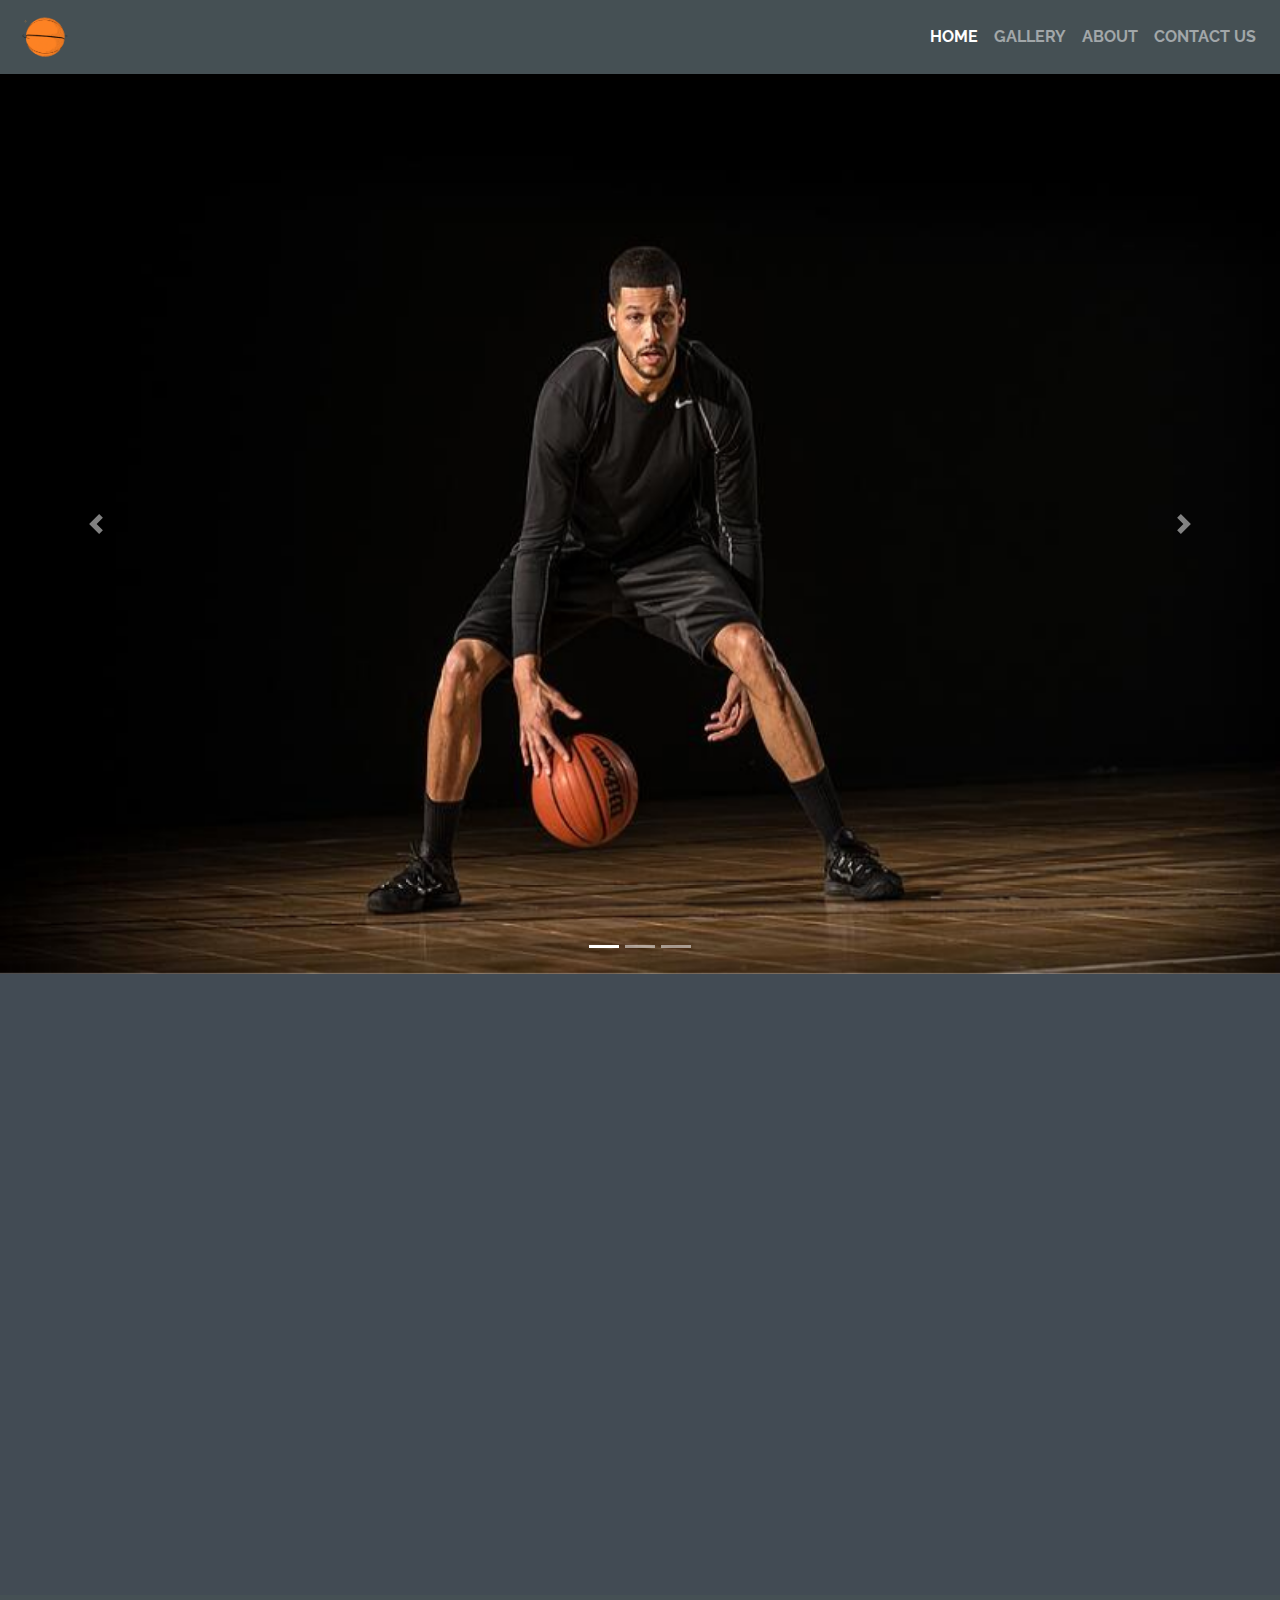
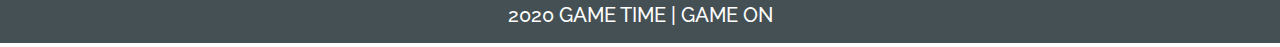
<file: dribble.html>
<!DOCTYPE html>
<html lang="en">
<head>
	<meta charset="UTF-8">
	<meta name=viewport content="width=device-width, initial-scale=1.0, maximum-scale=1.0, shrink-to-fit=no">
	<meta http-equiv="X-UA-Compatible" content="IE=Edge">
	<!-- meta tags for compatibility and disabling viewport -->

	<title>Dribbling Skills</title>
	
	<!-- Google Fonts -->
	<link href="https://fonts.googleapis.com/css2?family=Montserrat&family=Raleway&display=swap" rel="stylesheet">

	<!-- Favicon -->

	<link rel="icon" href="./assets/images/favicon.png" type="image/gif" sizes="18x18">

	<!-- Font Awesome -->
	<link rel="stylesheet" href="https://use.fontawesome.com/releases/v5.5.0/css/all.css" integrity="sha384-B4dIYHKNBt8Bc12p+WXckhzcICo0wtJAoU8YZTY5qE0Id1GSseTk6S+L3BlXeVIU" crossorigin="anonymous">

	<!-- AOS -->

	<link rel="stylesheet" href="https://unpkg.com/aos@next/dist/aos.css" />

	<!-- BS CSS CDN -->
	<link rel="stylesheet" href="https://maxcdn.bootstrapcdn.com/bootstrap/4.0.0/css/bootstrap.min.css" integrity="sha384-Gn5384xqQ1aoWXA+058RXPxPg6fy4IWvTNh0E263XmFcJlSAwiGgFAW/dAiS6JXm" crossorigin="anonymous">

	<!-- External CSS -->
	<link rel="stylesheet" href="./assets/css/style.css">

</head>
<body>


	<!-- navbar -->
	<nav class="navbar navbar-expand-lg navbar-dark  sticky-top">
			<a href="index.html" class="navbar-brand">
				<img class="logo" src="./assets/images/logo.gif" alt="logo">
			</a>
			<button class="navbar-toggler" type="button" data-toggle="collapse" data-target="#gameTime">
				<span class="navbar-toggler-icon"></span>
			</button>
			<div id="gameTime" class="collapse navbar-collapse">
				<ul class="navbar-nav ml-auto text-center">
				    <li class="nav-item">
				    	<a href="index.html" class="nav-link active">
				    		Home
				    	</a>
				    </li>
				     <li class="nav-item">
				    	<a href="gallery.html" class="nav-link">
				    		Gallery
				    	</a>
				    </li>
				     <li class="nav-item">
				    	<a href="about.html" class="nav-link">
				    		About
				    	</a>
				    </li>
				     <li class="nav-item">
				    	<a href="contact.html" class="nav-link">
				    		Contact Us
				    	</a>
				    </li>

				</ul>
			</div>
		</nav>
	<!-- end of navbar -->

	<div id="carouselExampleIndicators" class="carousel slide" data-ride="carousel">
		  <ol class="carousel-indicators">
		    <li data-target="#carouselExampleIndicators" data-slide-to="0" class="active"></li>
		    <li data-target="#carouselExampleIndicators" data-slide-to="1"></li>
		    <li data-target="#carouselExampleIndicators" data-slide-to="2"></li>
		  </ol>
  		<div class="carousel-inner">
		    <div class="carousel-item active">
		    	<img class="d-block w-100" src="./assets/images/dribble5.jpg" alt="First slide">
		    </div>
	    	<div class="carousel-item">
	      		<img class="d-block w-100" src="./assets/images/dribble3.jpg" alt="Second slide">
	    	</div>
    		<div class="carousel-item">
      			<img class="d-block w-100" src="./assets/images/training2.jpg" alt="Third slide">
    		</div>
  		</div>
		<a class="carousel-control-prev" href="#carouselExampleIndicators" role="button" data-slide="prev">
		    <span class="carousel-control-prev-icon" aria-hidden="true"></span>
		    <span class="sr-only">Previous</span>
		</a>
  		<a class="carousel-control-next" href="#carouselExampleIndicators" role="button" data-slide="next">
		    <span class="carousel-control-next-icon" aria-hidden="true"></span>
		    <span class="sr-only">Next</span>
  		</a>
	</div>
	


	<div class="container-fluid py-5" id="dribble">
		<div class="row">
			<div class=" d-md-flex justify-content-center col-lg-12 " data-aos="fade-up">
				<!-- 1st -->
				<div class="card mx-auto mx-md-3 my-3">
					<img class="card-img-top" src="./assets/images/dribble2.png" alt="Card image cap">
					<div class="card-body text-left" id="card-dribble">
			    		<h5 class="text-center text-uppercase">BASIC</h5>
			    		<p>You need a great handles to surpass your defender. First you need to learn the basic dribbling skills before anything else. Here's the example of basic dribbling drills:</p>


			    		<!-- Button trigger modal -->
						<button type="button" class="btn btn-dark" data-toggle="modal" data-target="#dribble1">
	  						READ MORE
						</button>
				  	</div>
				</div>
				<!-- Modal -->
				<div class="modal fade" id="dribble1" tabindex="-1" role="dialog" aria-labelledby="dribble1.1" aria-hidden="true">
				  <div class="modal-dialog" role="document">
					    <div class="modal-content">
					      <div class="modal-header">
						        <h5 class="modal-title" id="dribble1.1">BASIC DRIBBLING SKILLS</h5>
						        <button type="button" class="close" data-dismiss="modal" aria-label="Close">
						          <span aria-hidden="true">&times;</span>
						        </button>
					      </div>
					      <div class="modal-body ml-1">
					       		<ul class="pl-3">
					    			<li>Keep your head up and your eyes on the game. Don’t look at the ball.</li>
					    			<li>Extend your arm and snap your wrists to send the ball into the ground.</li>
					    			<li>Use your fingers, not your palm, to control the ball.</li>
					    			<li>Do not bounce the ball too high while dribbling. That will give you more control over the ball make it harder for defenders to steal the ball.</li>
					    			<li>Use your body and your non-dribbling arm to shield the ball from defenders.</li>
					    			<li>Repeat after you get the momentum.</li>
					    			<li>Do this 3x a day in 1 week.</li>
			    				</ul>     
					      </div>
					      <div class="modal-footer">
					        <button type="button" class="btn btn-secondary" data-dismiss="modal">CLOSE</button>
					      </div>
					    </div>
				  	</div>
				</div>

				<!-- ----------------------2nd----------------------- -->
				<div class="card mx-auto mx-md-3 my-3">
					<img class="card-img-top" src="./assets/images/dribble3.jpg" alt="Card image cap">
					<div class="card-body text-left" id="card-dribble">
			    		<h5 class="text-center text-uppercase">ADVANCE</h5>
			    		<p class="text-left">Now that you have learned about the basic fundamentals of dribbling. Get ready to learn advance dribbling that you can apply in a real game. </p>

			    		<!-- Button trigger modal -->
						<button type="button" class="btn btn-dark mt-md-5" data-toggle="modal" data-target="#dribble2">
	  						READ MORE
						</button>
				  	</div>
				</div>
				<!-- Modal -->
				<div class="modal fade" id="dribble2" tabindex="-1" role="dialog" aria-labelledby="dribble2.2" aria-hidden="true">
				  <div class="modal-dialog" role="document">
					    <div class="modal-content">
					      <div class="modal-header">
						        <h5 class="modal-title" id="dribble2.2">ADVANCE DRIBBBLING DRILLS</h5>
						        <button type="button" class="close" data-dismiss="modal" aria-label="Close">
						          <span aria-hidden="true">&times;</span>
						        </button>
					      </div>
					      <div class="modal-body ml-1">
					    		<ul class="pl-3">
					    		    <li>Dribble Blindfolded - Wrap a cloth around your head as a blindfold, or you could simply close your eyes...no peeking. Power dribble a ball for at least 60 seconds. This drill helps you enhance your tactile sense of the ball. You can enhance the drill by performing it in the center of a deserted basketball court, walking around while dribbling. To make the drill even more challenging, try power dribbling two balls, one in each hand, while being blindfolded and slowly walking around a deserted basketball court.</li>
					    		    <li>Dribble Between Legs While Walking - In order to do this drill you will need a segment of floor, such as a basketball court floor, a street's sidewalk, or a wide hallway that is deserted. Power dribble while walking up and down the walkway. Power dribble the ball between your legs to practice fancy dribbling skills. To enhance the drill, perform the drill at a quicker walking pace, maybe at a light jogging pace.</li>
					    		    <li>Repeat 3x</li>
					    		    <li>Do this session every morning</li>
					    		</ul>      
					      </div>
					      <div class="modal-footer">
					        <button type="button" class="btn btn-secondary" data-dismiss="modal">CLOSE</button>
					      </div>
					    </div>
				  	</div>
				</div>

				<!--------------------------------- 3rd ---------------------------->

				<div class="card mx-auto mx-md-3 my-3">
					<img class="card-img-top" src="./assets/images/dribble4.png" alt="Card image cap">
					<div class="card-body text-left" id="card-dribble">
			    		<h5 class="text-center text-uppercase">CROSSOVER</h5>
			    		<p class="text-left">After learning the advance dribbling drills. You are now ready to attack your defender by learning crossover. Let's take a look about it.</p>

			    		<!-- Button trigger modal -->
						<button type="button" class="btn btn-dark mt-md-4" data-toggle="modal" data-target="#dribble3">
	  						READ MORE
						</button>
				  	</div>
				</div>
				<!-- Modal -->
				<div class="modal fade" id="dribble3" tabindex="-1" role="dialog" aria-labelledby="dribble3.3" aria-hidden="true">
				  <div class="modal-dialog" role="document">
					    <div class="modal-content">
					      <div class="modal-header">
						        <h5 class="modal-title" id="dribble3.3">CROSSOVER</h5>
						        <button type="button" class="close" data-dismiss="modal" aria-label="Close">
						          <span aria-hidden="true">&times;</span>
						        </button>
					      </div>
					      <div class="modal-body ml-1">
					       		<ul class="pl-3">
					       		    <li>The killer crossover is done by combining one between the legs dribble with one crossover. Start the move while moving forward toward a defender. Do a between the legs dribble (left to right for this example). This should be a hard between the legs dribble really trying to sell the defender that you are going right, as you do this between the legs dribble your right foot will plant. If this is done correctly, you will see the defender lean/lunge to the right expecting you to go right…as soon as you see this, staying planted on the right foot, do a right to left crossover pushing off that right foot to explode left. This should leave you with an opening to shoot or to continue attacking the basket. (This can also be done with a right to left through the legs + a left to right crossover)</li>
					       		    <li>Repeat after you get the momentum.</li>
					       		    <li>Do this after advance dribbling drills.</li>
					       		</ul>       
					      </div>
					      <div class="modal-footer">
					        <button type="button" class="btn btn-secondary" data-dismiss="modal">CLOSE</button>
					      </div>
					    </div>
				  	</div>
			
			</div>	</div>
 		</div>
	</div>
	
	<nav class="footer navbar navbar-expand navbar-dark">
		<div class="collapse navbar-collapse">
			<ul class="navbar-nav mx-auto">
				<li class="nav-item">
					<h5> 2020 Game Time | Game On</h5>
				</li>
			</ul>
		</div>
		
	</nav>



	<script src="https://code.jquery.com/jquery-3.2.1.slim.min.js" integrity="sha384-KJ3o2DKtIkvYIK3UENzmM7KCkRr/rE9/Qpg6aAZGJwFDMVNA/GpGFF93hXpG5KkN" crossorigin="anonymous"></script>
	<script src="https://cdnjs.cloudflare.com/ajax/libs/popper.js/1.12.9/umd/popper.min.js" integrity="sha384-ApNbgh9B+Y1QKtv3Rn7W3mgPxhU9K/ScQsAP7hUibX39j7fakFPskvXusvfa0b4Q" crossorigin="anonymous"></script>
	<script src="https://maxcdn.bootstrapcdn.com/bootstrap/4.0.0/js/bootstrap.min.js" integrity="sha384-JZR6Spejh4U02d8jOt6vLEHfe/JQGiRRSQQxSfFWpi1MquVdAyjUar5+76PVCmYl" crossorigin="anonymous"></script>


	
	 <script src="https://unpkg.com/aos@next/dist/aos.js"></script>
  <script>
    AOS.init({
    	offset: 180,
    	duration: 1000
    });
  </script>
</body>
</html>
</file>
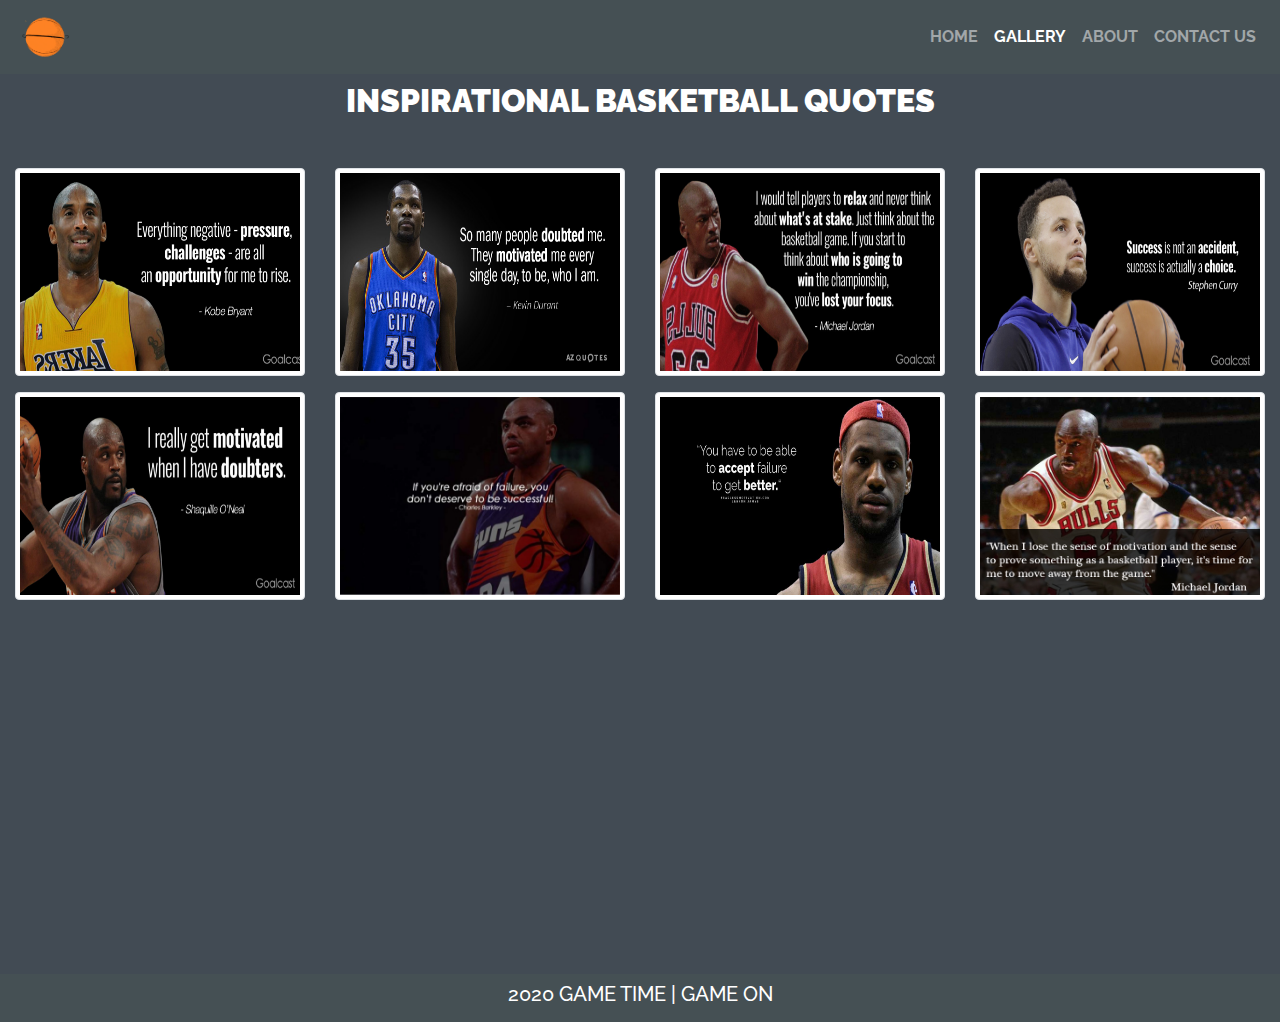
<file: gallery.html>
<!DOCTYPE html>
<html lang="en">
<head>
	<meta charset="UTF-8">
	<meta name=viewport content="width=device-width, initial-scale=1.0, maximum-scale=1.0, shrink-to-fit=no">
	<meta http-equiv="X-UA-Compatible" content="IE=Edge">
	<!-- meta tags for compatibility and disabling viewport -->

	<title>Gallery</title>
	
	<!-- Google Fonts -->
	<link href="https://fonts.googleapis.com/css2?family=Montserrat&family=Raleway&display=swap" rel="stylesheet">

	<!-- Favicon -->

	<link rel="icon" href="./assets/images/favicon.png" type="image/gif" sizes="18x18">

	<!-- Font Awesome -->
	<link rel="stylesheet" href="https://use.fontawesome.com/releases/v5.5.0/css/all.css" integrity="sha384-B4dIYHKNBt8Bc12p+WXckhzcICo0wtJAoU8YZTY5qE0Id1GSseTk6S+L3BlXeVIU" crossorigin="anonymous">

	<!-- AOS -->

	<link rel="stylesheet" href="https://unpkg.com/aos@next/dist/aos.css" />

	<!-- BS CSS CDN -->
	<link rel="stylesheet" href="https://maxcdn.bootstrapcdn.com/bootstrap/4.0.0/css/bootstrap.min.css" integrity="sha384-Gn5384xqQ1aoWXA+058RXPxPg6fy4IWvTNh0E263XmFcJlSAwiGgFAW/dAiS6JXm" crossorigin="anonymous">

	<!-- External CSS -->
	<link rel="stylesheet" href="./assets/css/style.css">

</head>
<body>

	<!-- navbar -->
	<nav class="navbar navbar-expand-lg navbar-dark sticky-top ">
			<a href="index.html" class="navbar-brand">
				<img class="logo" src="./assets/images/logo.gif" alt="logo">
			</a>
			<button class="navbar-toggler" type="button" data-toggle="collapse" data-target="#gameTime">
				<span class="navbar-toggler-icon"></span>
			</button>
			<div id="gameTime" class="collapse navbar-collapse">
				<ul class="navbar-nav ml-auto text-center">
				    <li class="nav-item">
				    	<a href="index.html" class="nav-link">
				    		Home
				    	</a>
				    </li>
				     <li class="nav-item">
				    	<a href="gallery.html" class="nav-link active">
				    		Gallery
				    	</a>
				    </li>
				     <li class="nav-item">
				    	<a href="about.html" class="nav-link">
				    		About
				    	</a>
				    </li>
				     <li class="nav-item">
				    	<a href="contact.html" class="nav-link">
				    		Contact Us
				    	</a>
				    </li>

				</ul>
			</div>
		</nav>
	<!-- end of navbar -->


	<!-- Page Content -->
	<div class="container-fluid text-white" data-aos="fade-up" id="gallery">
		<h1 class="mb-5 text-center" >Inspirational Basketball Quotes</h1>
	  	<div class="row" data-aos="fade-up">
			
		    <div class="col-lg-3 col-md-6 col-12 mb-3">
		            <img class="img-fluid img-thumbnail" src="./assets/images/quotes1.jpg" alt="">
		    </div>
		    <div class="col-lg-3 col-md-6 col-12 mb-3">
		      
		            <img class="img-fluid img-thumbnail" src="./assets/images/quotes2.jpg" alt="">

		    </div>
		    <div class="col-lg-3 col-md-6 col-12 mb-3">
	
		            <img class="img-fluid img-thumbnail" src="./assets/images/quotes3.jpg" alt="">
		    
		    </div>
		    <div class="col-lg-3 col-md-6 col-12 mb-3">
	
		            <img class="img-fluid img-thumbnail" src="./assets/images/quotes4.png" alt="">
		    
		    </div>
		    <div class="col-lg-3 col-md-6 col-12 mb-3">
	
		            <img class="img-fluid img-thumbnail" src="./assets/images/quotes5.jpg" alt="">
		    
		    </div>
		    <div class="col-lg-3 col-md-6 col-12 mb-3">
		
		            <img class="img-fluid img-thumbnail" src="./assets/images/quotes6.jpg" alt="">
		   
		    </div>
		    <div class="col-lg-3 col-md-6 col-12 mb-3">
	
		            <img class="img-fluid img-thumbnail" src="./assets/images/quotes7.jpg" alt="">
		    
		    </div>
		    <div class="col-lg-3 col-md-6 col-12 mb-3">
		
		            <img class="img-fluid img-thumbnail" src="./assets/images/quotes8.jpg" alt="">
		    
		    </div>		 
	  	</div>

	  	
	</div>
	<!-- /.container -->

	








	<nav class="footer navbar navbar-expand navbar-dark">
		<div class="collapse navbar-collapse">
			<ul class="navbar-nav mx-auto">
				<li class="nav-item">
					<h5> 2020 Game Time | Game On</h5>
				</li>
			</ul>
		</div>
		
	</nav>






















	<script src="https://code.jquery.com/jquery-3.2.1.slim.min.js" integrity="sha384-KJ3o2DKtIkvYIK3UENzmM7KCkRr/rE9/Qpg6aAZGJwFDMVNA/GpGFF93hXpG5KkN" crossorigin="anonymous"></script>
	<script src="https://cdnjs.cloudflare.com/ajax/libs/popper.js/1.12.9/umd/popper.min.js" integrity="sha384-ApNbgh9B+Y1QKtv3Rn7W3mgPxhU9K/ScQsAP7hUibX39j7fakFPskvXusvfa0b4Q" crossorigin="anonymous"></script>
	<script src="https://maxcdn.bootstrapcdn.com/bootstrap/4.0.0/js/bootstrap.min.js" integrity="sha384-JZR6Spejh4U02d8jOt6vLEHfe/JQGiRRSQQxSfFWpi1MquVdAyjUar5+76PVCmYl" crossorigin="anonymous"></script>


	
	 <script src="https://unpkg.com/aos@next/dist/aos.js"></script>
  <script>
    AOS.init({
    	offset: 180,
    	duration: 1000
    });
  </script>
</body>
</html>
</file>
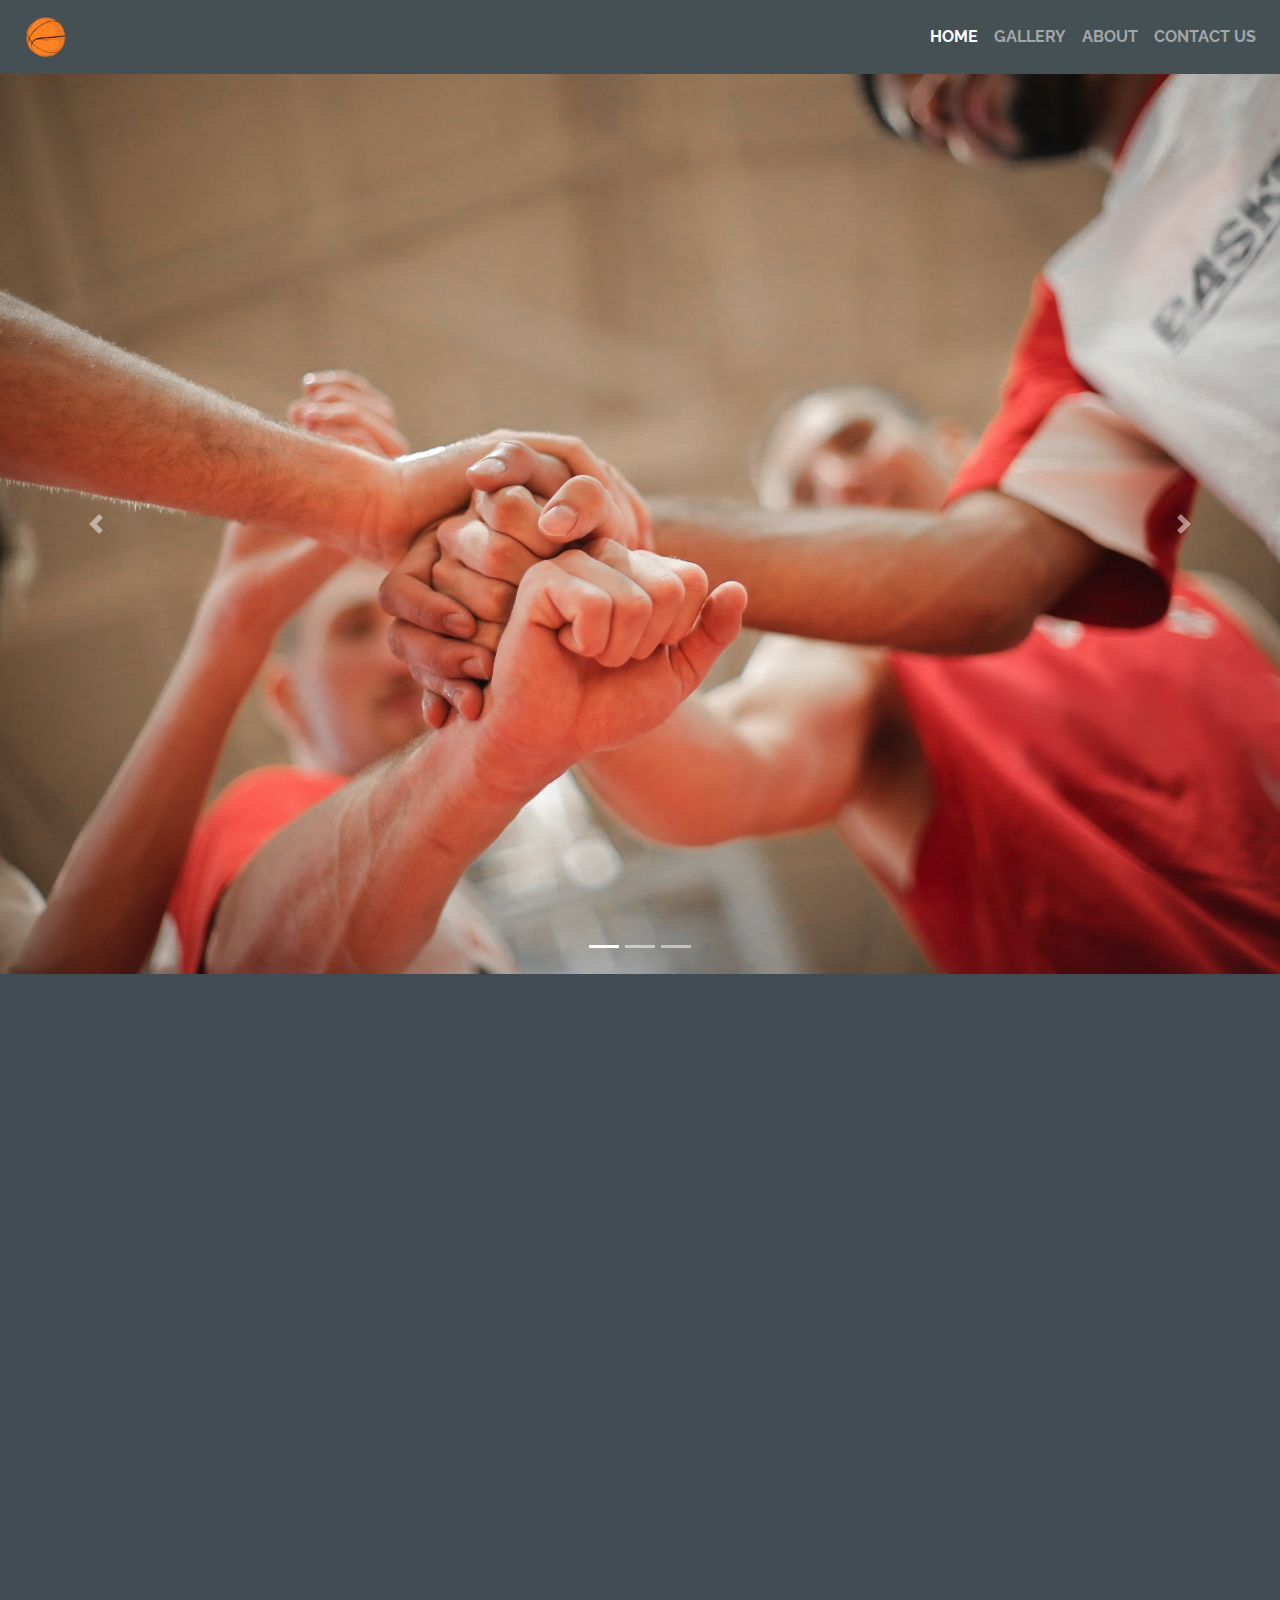
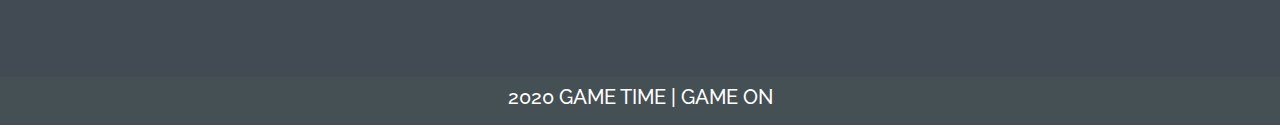
<file: mindset.html>
<!DOCTYPE html>
<html lang="en">
<head>
	<meta charset="UTF-8">
	<meta name=viewport content="width=device-width, initial-scale=1.0, maximum-scale=1.0, shrink-to-fit=no">
	<meta http-equiv="X-UA-Compatible" content="IE=Edge">
	<!-- meta tags for compatibility and disabling viewport -->

	<title>Mindset</title>
	
	<!-- Google Fonts -->
	<link href="https://fonts.googleapis.com/css2?family=Montserrat&family=Raleway&display=swap" rel="stylesheet">

	<!-- Favicon -->

	<link rel="icon" href="./assets/images/favicon.png" type="image/gif" sizes="18x18">

	<!-- Font Awesome -->
	<link rel="stylesheet" href="https://use.fontawesome.com/releases/v5.5.0/css/all.css" integrity="sha384-B4dIYHKNBt8Bc12p+WXckhzcICo0wtJAoU8YZTY5qE0Id1GSseTk6S+L3BlXeVIU" crossorigin="anonymous">

	<!-- AOS -->

	<link rel="stylesheet" href="https://unpkg.com/aos@next/dist/aos.css" />

	<!-- BS CSS CDN -->
	<link rel="stylesheet" href="https://maxcdn.bootstrapcdn.com/bootstrap/4.0.0/css/bootstrap.min.css" integrity="sha384-Gn5384xqQ1aoWXA+058RXPxPg6fy4IWvTNh0E263XmFcJlSAwiGgFAW/dAiS6JXm" crossorigin="anonymous">

	<!-- External CSS -->
	<link rel="stylesheet" href="./assets/css/style.css">

</head>
<body>


	<!-- navbar -->
	<nav class="navbar navbar-expand-lg navbar-dark  sticky-top">
			<a href="index.html" class="navbar-brand">
				<img class="logo" src="./assets/images/logo.gif" alt="logo">
			</a>
			<button class="navbar-toggler" type="button" data-toggle="collapse" data-target="#gameTime">
				<span class="navbar-toggler-icon"></span>
			</button>
			<div id="gameTime" class="collapse navbar-collapse">
				<ul class="navbar-nav ml-auto text-center">
				    <li class="nav-item">
				    	<a href="index.html" class="nav-link active">
				    		Home
				    	</a>
				    </li>
				     <li class="nav-item">
				    	<a href="gallery.html" class="nav-link">
				    		Gallery
				    	</a>
				    </li>
				     <li class="nav-item">
				    	<a href="about.html" class="nav-link">
				    		About
				    	</a>
				    </li>
				     <li class="nav-item">
				    	<a href="contact.html" class="nav-link">
				    		Contact Us
				    	</a>
				    </li>

				</ul>
			</div>
		</nav>
	<!-- end of navbar -->

	<div id="carouselExampleIndicators" class="carousel slide" data-ride="carousel">
		  <ol class="carousel-indicators">
		    <li data-target="#carouselExampleIndicators" data-slide-to="0" class="active"></li>
		    <li data-target="#carouselExampleIndicators" data-slide-to="1"></li>
		    <li data-target="#carouselExampleIndicators" data-slide-to="2"></li>
		  </ol>
  		<div class="carousel-inner">
		    <div class="carousel-item active">
		    	<img class="d-block w-100" src="./assets/images/mindset1.jpg" alt="First slide">
		    </div>
	    	<div class="carousel-item">
	      		<img class="d-block w-100" src="./assets/images/mindset2.jpg" alt="Second slide">
	    	</div>
    		<div class="carousel-item">
      			<img class="d-block w-100" src="./assets/images/mindset3.jpg" alt="Third slide">
    		</div>
  		</div>
		<a class="carousel-control-prev" href="#carouselExampleIndicators" role="button" data-slide="prev">
		    <span class="carousel-control-prev-icon" aria-hidden="true"></span>
		    <span class="sr-only">Previous</span>
		</a>
  		<a class="carousel-control-next" href="#carouselExampleIndicators" role="button" data-slide="next">
		    <span class="carousel-control-next-icon" aria-hidden="true"></span>
		    <span class="sr-only">Next</span>
  		</a>
	</div>
	

	<!-- 1st -->
	<div class="container-fluid py-5" id="condition">
		<div class="row">
			<div class=" d-md-flex justify-content-center  col-lg-12 " data-aos="fade-up">
				<!-- 1st -->
				<div class="card mx-auto mx-md-3 my-3">
					<img class="card-img-top" src="./assets/images/mindset4.jpg" alt="Card image cap">
					<div class="card-body text-left" id="card-condition">
			    		<h5 class="text-center text-uppercase">Personal spirit</h5>
			    		<p>Your Personal Spirit will help you to excel as a basketball player whether practicing alone or within a team setting. It is highly recommended that you cultivate and develop each of the following qualities meticulously. Each one will help you to grow and develop emotionally, mentally and physically as a complete all-around player.</p>


			    		<!-- Button trigger modal -->
						<button type="button" class="btn btn-dark" data-toggle="modal" data-target="#condition1">
	  						READ MORE
						</button>
				  	</div>
				</div>
				<!-- Modal -->
				<div class="modal fade" id="condition1" tabindex="-1" role="dialog" aria-labelledby="condition1.1" aria-hidden="true">
				  <div class="modal-dialog" role="document">
					    <div class="modal-content">
					      <div class="modal-header">
						        <h5 class="modal-title" id="condition1.1">PERSONAL SPIRIT</h5>
						        <button type="button" class="close" data-dismiss="modal" aria-label="Close">
						          <span aria-hidden="true">&times;</span>
						        </button>
					      </div>
					      <div class="modal-body ml-1">
					       		<h5>Believe in Self and Ability</h5>
					       		<p>You must believe in yourself and your abilities at all times. You will never be perfect, because if you were then there would be nothing to improve upon, and no growth to gain. Never doubt yourself in any capacity for even an instant.</p>
					       		<h5>Model Great Players</h5>
					       		<p>Great players have learned hard lessons that have brought them to the pinnacles of their careers as professional basketball athletes. Learn from their mistakes, learn from their movements, copy their fundamental skills, and most importantly model their mindset. It is after all their mindset that has kept them at such a high level of achievement over an extended period of time. Without it they would be nothing. Yet with it, the World is their Oyster.</p>
					      </div>
					      <div class="modal-footer">
					        <button type="button" class="btn btn-secondary" data-dismiss="modal">CLOSE</button>
					      </div>
					    </div>
				  	</div>
				</div>

				<!-- ----------------------2nd----------------------- -->
				<div class="card mx-auto mx-md-3 my-3">
					<img class="card-img-top" src="./assets/images/mindset5.jpg" alt="Card image cap">
					<div class="card-body text-left" id="card-condition">
			    		<h5 class="text-center text-uppercase">TEAM SPIRIT</h5>
			    		<p>Your Team Spirit will help you excel as a basketball player in a team environment. It is highly recommended that you cultivate and develop each of the following qualities meticulously. Each one will help you to grow and develop a close unbreakable bond with your Teammates, Coach and Club.</p>


			    		<!-- Button trigger modal -->
						<button type="button" class="btn btn-dark" data-toggle="modal" data-target="#condition2">
	  						READ MORE
						</button>
				  	</div>
				</div>
				<!-- Modal -->
				<div class="modal fade" id="condition2" tabindex="-1" role="dialog" aria-labelledby="condition1.2" aria-hidden="true">
				  <div class="modal-dialog" role="document">
					    <div class="modal-content">
					      <div class="modal-header">
						        <h5 class="modal-title" id="condition1.2">TEAM SPIRIT</h5>
						        <button type="button" class="close" data-dismiss="modal" aria-label="Close">
						          <span aria-hidden="true">&times;</span>
						        </button>
					      </div>
					      <div class="modal-body ml-1">
					       		<h5>Believe in Your Coach and Teammates</h5>
					       		<p>When we are “believed in” by others, an incredible force begins to move us to even higher levels of success. This is why it is absolutely critical that you openly support your Teammates and Coach at all times. A little belief in another person can go a very long way. And the funny thing is, that this “Belief” you project to others will usually boomerang back in your direction. And that can only be great for your team spirit and moral.</p>
					       		<h5>Cultivate Friendship</h5>
					       		<p>We enjoy playing most with close friends and people we know well and respect from the bottom of our hearts. If you are not friends with everyone on your team, then take the time this week to get to know them a little more. Ask them questions about their life, about their family, about their interests and hobbies. The more you get to know a person, the more things in common you will find, and this can only help to bring the both of you closer together.</p>
					      </div>
					      <div class="modal-footer">
					        <button type="button" class="btn btn-secondary" data-dismiss="modal">CLOSE</button>
					      </div>
					    </div>
				  	</div>
				</div>

				<!--------------------------------- 3rd ---------------------------->

				<div class="card mx-auto mx-md-3 my-3">
					<img class="card-img-top" src="./assets/images/mindset6.jpg" alt="Card image cap">
					<div class="card-body text-left" id="card-condition">
			    		<h5 class="text-center text-uppercase">BEWARE OF THIS MINDSET</h5>
			    		<p>Becoming a great player isn’t always about what you do. In fact, it is usually about what you DON’T Do! Here are some traps you should be wary of when playing the game of life… sorry I meant to say the game of basketball </p>


			    		<!-- Button trigger modal -->
						<button type="button" class="btn btn-dark" data-toggle="modal" data-target="#condition3">
	  						READ MORE
						</button>
				  	</div>
				</div>
				<!-- Modal -->
				<div class="modal fade" id="condition3" tabindex="-1" role="dialog" aria-labelledby="condition1.3" aria-hidden="true">
				  <div class="modal-dialog" role="document">
					    <div class="modal-content">
					      <div class="modal-header">
						        <h5 class="modal-title" id="condition1.3">BEWARE OF THIS MINDSET</h5>
						        <button type="button" class="close" data-dismiss="modal" aria-label="Close">
						          <span aria-hidden="true">&times;</span>
						        </button>
					      </div>
					      <div class="modal-body ml-1">
					       	<h5>Beware of Making Excuses</h5>
					       	<p>Excuses only breed more excuses, that breed even more excuses in an unending cycle that never seems to subside. When you step out onto the basketball court, throw your excuses out the door. No one cares that you are not shooting well today, that the Umpires are not giving you a break, or a myriad of other possible excuses you could make. Excuses are for losers. No one likes to hear them, except for the person making them. Breed this self-sabotaging habit out of your game immediately. If you don’t, then it will eat you alive and sabotage your growth as a basketball player.</p>	
					       	<h5>Beware of Reacting Emotionally</h5>
					       	<p>Always stay in control of your emotions no matter what happens on or off the basketball court. When you react emotionally you effectively lose your intellect. And when your intellect gets kicked out the door, then your decision making begins to fail, and you begin to fall down a spiral that spins your head and emotions in an uncontrollable manner right down to the bottom of the pit.</p>
					       	<h5>Beware of Fearing to Make Mistakes</h5>  
					       	<p>Basketball is a game of mistakes. As a matter a fact, life is all about making mistakes. When we make mistakes we learn, we grow, and we improve our efforts the next time around. You must take this frame of mind into every basketball game, and as a consequence grow yourself physically, emotionally and mentally as a solid and intelligent basketball player.</p> 
					      </div>
					      <div class="modal-footer">
					        <button type="button" class="btn btn-secondary" data-dismiss="modal">CLOSE</button>
					      </div>
					    </div>
				  	</div>
				</div>
			</div>	
 		</div>
	</div>
	
	<nav class="footer navbar navbar-expand navbar-dark">
		<div class="collapse navbar-collapse">
			<ul class="navbar-nav mx-auto">
				<li class="nav-item">
					<h5> 2020 Game Time | Game On</h5>
				</li>
			</ul>
		</div>
		
	</nav>



	<script src="https://code.jquery.com/jquery-3.2.1.slim.min.js" integrity="sha384-KJ3o2DKtIkvYIK3UENzmM7KCkRr/rE9/Qpg6aAZGJwFDMVNA/GpGFF93hXpG5KkN" crossorigin="anonymous"></script>
	<script src="https://cdnjs.cloudflare.com/ajax/libs/popper.js/1.12.9/umd/popper.min.js" integrity="sha384-ApNbgh9B+Y1QKtv3Rn7W3mgPxhU9K/ScQsAP7hUibX39j7fakFPskvXusvfa0b4Q" crossorigin="anonymous"></script>
	<script src="https://maxcdn.bootstrapcdn.com/bootstrap/4.0.0/js/bootstrap.min.js" integrity="sha384-JZR6Spejh4U02d8jOt6vLEHfe/JQGiRRSQQxSfFWpi1MquVdAyjUar5+76PVCmYl" crossorigin="anonymous"></script>


	
	 <script src="https://unpkg.com/aos@next/dist/aos.js"></script>
  <script>
    AOS.init({
    	offset: 180,
    	duration: 1000
    });
  </script>
</body>
</html>
</file>
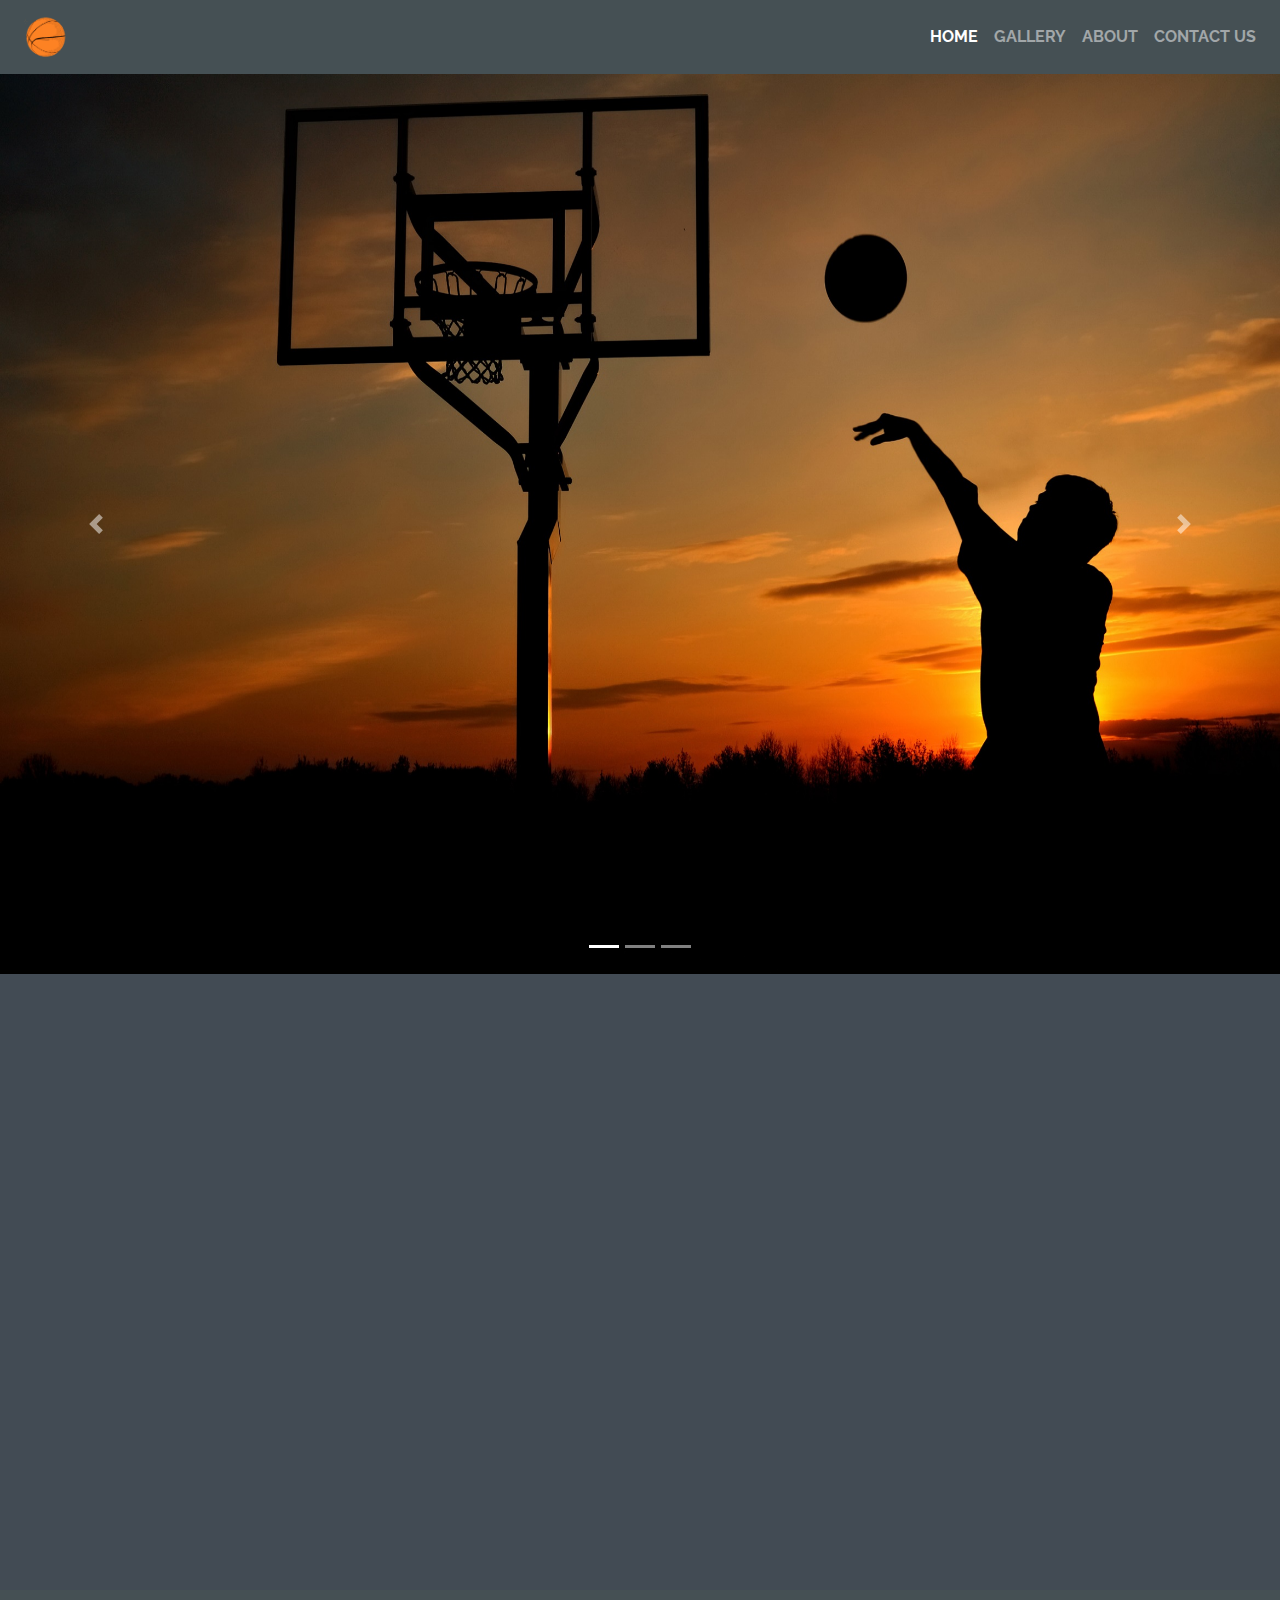
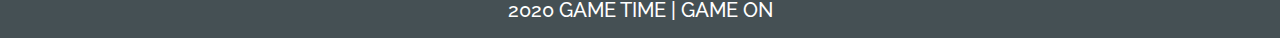
<file: shooting.html>
<!DOCTYPE html>
<html lang="en">
<head>
	<meta charset="UTF-8">
	<meta name=viewport content="width=device-width, initial-scale=1.0, maximum-scale=1.0, shrink-to-fit=no">
	<meta http-equiv="X-UA-Compatible" content="IE=Edge">
	<!-- meta tags for compatibility and disabling viewport -->

	<title>Shooting Skills</title>
	
	<!-- Google Fonts -->
	<link href="https://fonts.googleapis.com/css2?family=Montserrat&family=Raleway&display=swap" rel="stylesheet">

	<!-- Favicon -->

	<link rel="icon" href="./assets/images/favicon.png" type="image/gif" sizes="18x18">

	<!-- Font Awesome -->
	<link rel="stylesheet" href="https://use.fontawesome.com/releases/v5.5.0/css/all.css" integrity="sha384-B4dIYHKNBt8Bc12p+WXckhzcICo0wtJAoU8YZTY5qE0Id1GSseTk6S+L3BlXeVIU" crossorigin="anonymous">

	<!-- AOS -->

	<link rel="stylesheet" href="https://unpkg.com/aos@next/dist/aos.css" />

	<!-- BS CSS CDN -->
	<link rel="stylesheet" href="https://maxcdn.bootstrapcdn.com/bootstrap/4.0.0/css/bootstrap.min.css" integrity="sha384-Gn5384xqQ1aoWXA+058RXPxPg6fy4IWvTNh0E263XmFcJlSAwiGgFAW/dAiS6JXm" crossorigin="anonymous">

	<!-- External CSS -->
	<link rel="stylesheet" href="./assets/css/style.css">

</head>
<body>


	<!-- navbar -->
	<nav class="navbar navbar-expand-lg navbar-dark  sticky-top">
			<a href="index.html" class="navbar-brand">
				<img class="logo" src="./assets/images/logo.gif" alt="logo">
			</a>
			<button class="navbar-toggler" type="button" data-toggle="collapse" data-target="#gameTime">
				<span class="navbar-toggler-icon"></span>
			</button>
			<div id="gameTime" class="collapse navbar-collapse">
				<ul class="navbar-nav ml-auto text-center">
				    <li class="nav-item">
				    	<a href="index.html" class="nav-link active">
				    		Home
				    	</a>
				    </li>
				     <li class="nav-item">
				    	<a href="gallery.html" class="nav-link">
				    		Gallery
				    	</a>
				    </li>
				     <li class="nav-item">
				    	<a href="about.html" class="nav-link">
				    		About
				    	</a>
				    </li>
				     <li class="nav-item">
				    	<a href="contact.html" class="nav-link">
				    		Contact Us
				    	</a>
				    </li>

				</ul>
			</div>
		</nav>
	<!-- end of navbar -->

	<div id="carouselExampleIndicators" class="carousel slide" data-ride="carousel">
		  <ol class="carousel-indicators">
		    <li data-target="#carouselExampleIndicators" data-slide-to="0" class="active"></li>
		    <li data-target="#carouselExampleIndicators" data-slide-to="1"></li>
		    <li data-target="#carouselExampleIndicators" data-slide-to="2"></li>
		  </ol>
  		<div class="carousel-inner">
		    <div class="carousel-item active">
		    	<img class="d-block w-100" src="./assets/images/shooting5.jpg" alt="First slide">
		    </div>
	    	<div class="carousel-item">
	      		<img class="d-block w-100" src="./assets/images/shooting4.jpg" alt="Second slide">
	    	</div>
    		<div class="carousel-item">
      			<img class="d-block w-100" src="./assets/images/shooting6.jpg" alt="Third slide">
    		</div>
  		</div>
		<a class="carousel-control-prev" href="#carouselExampleIndicators" role="button" data-slide="prev">
		    <span class="carousel-control-prev-icon" aria-hidden="true"></span>
		    <span class="sr-only">Previous</span>
		</a>
  		<a class="carousel-control-next" href="#carouselExampleIndicators" role="button" data-slide="next">
		    <span class="carousel-control-next-icon" aria-hidden="true"></span>
		    <span class="sr-only">Next</span>
  		</a>
	</div>
	



	<div class="container-fluid py-5" id="shooting">
		<div class="row">
			<div class=" d-md-flex justify-content-center  col-lg-12 " data-aos="fade-up">
				<!-- 1st -->
				<div class="card mx-auto mx-md-3 my-3">
					<img class="card-img-top" src="./assets/images/shooting1.png" alt="Card image cap">
					<div class="card-body text-left" id="card-shooting">
			    		<h5 class="text-center text-uppercase">BEGINNER</h5>
			    		<p class="text-left">Proper shooting form makes you a better shooter. Proper shooting form begins with your feet. You should be on the balls of your feet while keeping them shoulder-width apart. Here's the example of the right form of shooting.</p>

			    		<!-- Button trigger modal -->
						<button type="button" class="btn btn-dark" data-toggle="modal" data-target="#shooting1">
	  						READ MORE
						</button>
				  	</div>
				</div>
				<!-- Modal -->
				<div class="modal fade" id="shooting1" tabindex="-1" role="dialog" aria-labelledby="shooting1.1" aria-hidden="true">
				  <div class="modal-dialog" role="document">
					    <div class="modal-content">
					      <div class="modal-header">
						        <h5 class="modal-title" id="shooting1.1">FORM OF SHOOTING</h5>
						        <button type="button" class="close" data-dismiss="modal" aria-label="Close">
						          <span aria-hidden="true">&times;</span>
						        </button>
					      </div>
					      <div class="modal-body ml-1">
					       		<p>Alignment is another important aspect of shooting form. Keep your foot, knee, hip, elbow and shoulder on your shooting-hand side in line with the ball.</p> 
								<p>Your shooting hand should be behind the ball, as this will help with your follow-through.</p>
								<h5>Once you have good footwork and alignment, then you can begin your shot:</h5>
								<ul class="pl-3">
								    <li>As you bring the ball up to take the shot, you want to keep your elbow behind the ball with your wrist tilted back.</li>
								    <li>The ball should be resting on the pads of your fingers, not in the palm of your hand.</li>
								    <li>As you continue to bring the ball up, your non-shooting hand should be on the side of the ball to help guide your shot.</li>
								    <li>When releasing the ball, make sure your hand is directly behind the ball for proper follow-through. Your wrist will roll over and will point with your middle and pointer finger toward the basket.</li>
								</ul>       
					      </div>
					      <div class="modal-footer">
					        <button type="button" class="btn btn-secondary" data-dismiss="modal">CLOSE</button>
					      </div>
					    </div>
				  	</div>
				</div>

				<!-- ----------------------2nd----------------------- -->
				<div class="card mx-auto mx-md-3 my-3">
					<img class="card-img-top" src="./assets/images/shooting2.png" alt="Card image cap">
					<div class="card-body text-left" id="card-shooting">
			    		<h5 class="text-center text-uppercase">BASIC</h5>
			    		<p class="text-left">It's often said that great shooters have a place on any team. Even if you aren't blessed with tremendous speed, strength or athleticism, great shooting is one of the surest ways you can stand out on the basketball court.</p>

			    		<!-- Button trigger modal -->
						<button type="button" class="btn btn-dark" data-toggle="modal" data-target="#shooting2">
	  						READ MORE
						</button>
				  	</div>
				</div>
				<!-- Modal -->
				<div class="modal fade" id="shooting2" tabindex="-1" role="dialog" aria-labelledby="shooting1.2" aria-hidden="true">
				  <div class="modal-dialog" role="document">
					    <div class="modal-content">
					      <div class="modal-header">
						        <h5 class="modal-title" id="shooting1.2">BASIC SHOOTING</h5>
						        <button type="button" class="close" data-dismiss="modal" aria-label="Close">
						          <span aria-hidden="true">&times;</span>
						        </button>
					      </div>
					      <div class="modal-body ml-1">
					  			<p>Practice this drill to become a shooter.</p>
					  			<h5>In a free throw line</h5>
					  			<ul class="pl-3">
					  				<li>Shoot 10 free throws</li>
					  				<li>Shoot 10 random jump shots</li>
					  				<li>Shoot 10 free throws</li>
					  				<li>Shoot 10 random jump shots</li>
					  				<li>Repeat 5x</li>
					  			</ul>
								<h5>Practice shooting off the dribble</h5>
								<ul class="pl-3">
									<li>Shoot 10, 8-foot jump shots, dribbling to the right.</li>
									<li>Shoot 10, 8-foot jump shots, dribbling to the right.</li>
									<li>Shoot 10, 12-foot jump shots, dribbling to the right.</li>
									<li>Shoot 10, 12-foot jump shots, dribbling to the left.</li>
								</ul>
					      </div>
					      <div class="modal-footer">
					        <button type="button" class="btn btn-secondary" data-dismiss="modal">CLOSE</button>
					      </div>
					    </div>
				  	</div>
				</div>

				<!--------------------------------- 3rd ---------------------------->

				<div class="card mx-auto mx-md-3 my-3" >
					<img class="card-img-top" src="./assets/images/shooting3.jpg" alt="Card image cap">
					<div class="card-body text-left" id="card-shooting">
			    		<h5 class="text-center text-uppercase">ADVANCE</h5>
			    		<p class="text-left">While we highly encourage to find partners to train with. Here are some tips if you are solo. That way, you can adapt most of the drills below to do by yourself. And it's actually quite simple. NOTE: You can do this with your partner.</p>

			    		<!-- Button trigger modal -->
						<button type="button" class="btn btn-dark" data-toggle="modal" data-target="#shooting3">
	  						READ MORE
						</button>
				  	</div>
				</div>
				<!-- Modal -->
				<div class="modal fade" id="shooting3" tabindex="-1" role="dialog" aria-labelledby="shooting1.3" aria-hidden="true">
				  <div class="modal-dialog" role="document">
					    <div class="modal-content">
					      <div class="modal-header">
						        <h5 class="modal-title" id="shooting1.3">ADVANCE SHOOTING</h5>
						        <button type="button" class="close" data-dismiss="modal" aria-label="Close">
						          <span aria-hidden="true">&times;</span>
						        </button>
					      </div>
					      	<div class="modal-body text-justify ml-1">
						       	<h5>You can practice every game-like cut by simply doing two things:</h5>
								<ul class="pl-3">
								    <li>Use spin outs.</li>
								    <li>Use chairs.</li>
								</ul>
								<h5>Spins out.</h5>
									<p>You simply spin the ball out away from you backspin. Then you sprint to the ball and grab it, turn and face the basket, then shoot. You can do a variety of straight cuts and curl cuts. You can do corner to wing cuts, wing to top cuts, post to perimeter cuts, perimeter to post cuts, high post to low post cuts, low post to high post cuts, fast break cuts from half court, and so on.</p>
						      
						      	<h5>Chair with a Ball</h5>
						      		<p>Chairs are great for when you need to practice more complex cuts like V-cuts, L-cuts, shallow cuts, fade cuts, face cuts, curl cuts, etc.. It's harder to utilize spin outs when practicing these cuts.</p>
						      	<h5>Chair with a Helper</h5>
						      		<p>Also, if you can't find another basketball player to train with, you can have somebody else help. It can be a parent, sibling, friend, guardian, or anybody else. They just have to know how to rebound the ball and place it on the chair.</p>
						      		<p>You also don't have to waste your time rebounding. You can get two basketballs and go at a quick pace. This is great for being efficient with your time and it also helps with conditioning.</p>
							</div>
					      <div class="modal-footer">
					        <button type="button" class="btn btn-secondary" data-dismiss="modal">CLOSE</button>
					      </div>
					    </div>
				  	</div>
				</div>

				
			
			</div>
		</div>
	</div>



 
	<nav class="footer navbar navbar-expand navbar-dark">
		<div class="collapse navbar-collapse">
			<ul class="navbar-nav mx-auto">
				<li class="nav-item">
					<h5> 2020 Game Time | Game On</h5>
				</li>
			</ul>
		</div>
		
	</nav>
	
	





	<script src="https://code.jquery.com/jquery-3.2.1.slim.min.js" integrity="sha384-KJ3o2DKtIkvYIK3UENzmM7KCkRr/rE9/Qpg6aAZGJwFDMVNA/GpGFF93hXpG5KkN" crossorigin="anonymous"></script>
	<script src="https://cdnjs.cloudflare.com/ajax/libs/popper.js/1.12.9/umd/popper.min.js" integrity="sha384-ApNbgh9B+Y1QKtv3Rn7W3mgPxhU9K/ScQsAP7hUibX39j7fakFPskvXusvfa0b4Q" crossorigin="anonymous"></script>
	<script src="https://maxcdn.bootstrapcdn.com/bootstrap/4.0.0/js/bootstrap.min.js" integrity="sha384-JZR6Spejh4U02d8jOt6vLEHfe/JQGiRRSQQxSfFWpi1MquVdAyjUar5+76PVCmYl" crossorigin="anonymous"></script>


	
	 <script src="https://unpkg.com/aos@next/dist/aos.js"></script>
  <script>
    AOS.init({
    	offset: 180,
    	duration: 1000
    });
  </script>
</body>
</html>
</file>
<file: assets/css/style.css>
* {
	padding: 0;
	margin: 0;
	box-sizing: border-box;
}

html, body {
	scroll-behavior: smooth;
}

/*START OF NAVBAR*/
.navbar {
	background-color: #455054;
	text-transform: uppercase;
	font-family: 'Raleway', sans-serif;
	font-weight: 700;
	color: white;

}

.logo {
	height: 3rem;
	width: auto;

}
/* END OF NAVBAR */



/* HEADER */
#jumbo-landing {
	background: 
	/*top, transparent*/
	linear-gradient(
        rgba(0, 0, 0.5, -6),
        rgba(0, 0.5, 0.9, 0.6)
	     ),
	/*bottom, image*/
	url(../images/bg8.jpg);
	background-position: center;
	background-size: cover;
	background-repeat: no-repeat;
	background-attachment: fixed;
	height: 100vh;
	padding-top: 14%;
}

.header-title {
	color: white;
	font-family: 'Raleway', sans-serif;
	font-size: 6rem;
	opacity: 1;
	width: 100%;
	font-weight: 800;
	text-transform: uppercase;
}


#sub-title {
	color: white;
	font-family: 'Raleway', sans-serif;
	font-size: 1.5rem;
	text-transform: uppercase;
	opacity: 1;
	font-weight: 800;
}

.btn a {
	text-decoration: none;
	color: black;
	text-transform: uppercase;
	font-weight: 500;
}

.btn:hover {
	transform: scale(1.1);
	transition: .5s;
}

#headerbtn {
	font-family: 'Montserrat', sans-serif;
	text-transform: uppercase;
	font-weight: 900;
	color: black;
}

/* END OF HEADER */

/*START OF MAIN CARDS*/


#trainings {
	/*background: 
	linear-gradient(
        rgba(0, 0, 0.5, -5),
        rgba(0, 0.5, 0.9, 0.6)
	     ),
	url(../images/bg9.jpg);*/
	background-color: #424b54;
	background-position: top;
	background-size: cover;
	background-repeat: no-repeat;
	background-attachment: fixed;
	min-height: 100vh;

}

.card {
	width: 18rem;
	background-color: #feeafa;
	
}

.card:hover {
	box-shadow: 4px 1px 4px 3px black;
	
}

.card h5 {
	font-family: 'Montserrat', sans-serif;
	font-weight: 900;
	font-size: 1.2rem;
	color: gray;
}

.card p {
	font-family: 'Montserrat', sans-serif;
	font-size: .9rem;
	color: black;
}

.card a:hover {
	transform: scale(1.1);
	transition: .5s;
}


/*end of main cards*/


/*---------------BENEFITS--------------------*/
.benefits-main-container {
	min-height: 100vh;
	background: 
	linear-gradient(
        rgba(0, 0, 0.5, -1),
        rgba(0, 0.5, 0.9, 0.9)
	     ),
	url(../images/mindset2.jpg);
	background-size: cover;
	background-position: center;
	background-attachment: fixed;
	background-repeat: no-repeat;

}

.benefits-container{
	display: flex;
	justify-content: space-around;
	text-align: center;
	margin-left: 2rem;
	margin-right: 2rem;
	padding-top: 5rem;
	justify-content: center;

}

.benefits-main-container h2{
	color: white;
	text-transform: uppercase;
	font-family: 'Raleway', sans-serif;
	font-weight: 900;
	text-align: center;
	padding-top: 3rem;
}

.benefits:hover {
	border: 2px solid white;
/*	padding: .5rem;*/
	transition: .5s;
}

.benefits h3 {
	color: white;
	font-size: 1.5rem;
	font-family: 'Raleway', sans-serif;
	font-weight: 900;
	text-transform: uppercase;
}

.benefits i {
	font-size: 5rem;
	color: white;
}

.benefits p {
	color: white;
	font-family: 'Montserrat', sans-serif;
	font-size: .9rem;
	text-align: center;
	width: 100%;
}

/*---------------FOOTER ---------------*/
footer {
	background-color: #455054;
	text-transform: uppercase;
	font-family: 'Raleway', sans-serif;
}









/* ---------------DRIBBLE CSS -----------------*/

/*start of carousel*/
#carouselExampleIndicators {
	height: 100vh;
	width: auto;
	

}

.carousel-item img {
	height: 100vh;
	width: 100vw; 
}

#dribble {
	background-color: #424b54; 

}

#card-dribble {
	background-color: #feeafa;
}

#dribble h5 {
	text-transform: uppercase;
	font-size: 1.3rem;
	font-family: 'Raleway', sans-serif;
	color: gray;
}

#dribble p {
	font-family: 'Montserrat', sans-serif;
	font-size: .9rem;
	color: black;

}

#dribble li {
	font-family: 'Montserrat', sans-serif;
	font-size: .9rem;
	color: black;
	padding-bottom: 1rem;
}

#dribble img {
	height: 13rem;
	width: auto;
}


/*end of carousel*/

/*----------------END OF DRIBBLE PAGE ------------*/


/*-----------SHOOTING PAGE --------------*/

#shooting {
	background-color: #424b54;

}

#card-shooting {
	background-color: #feeafa;
}

#shooting h5 {
	font-size: 1.3rem;
	text-transform: uppercase;
	font-family: 'Raleway', sans-serif;
	color: gray;
}

#shooting p {
	font-family: 'Montserrat', sans-serif;
	font-size: .9rem;
	color: black;
}

#shooting li {
	font-family: 'Montserrat', sans-serif;
	font-size: .9rem;
	color: black;
	padding-bottom: 1rem;
}

#shooting img {
	height: 13rem;
	width: auto;
}


.modal-body h5 {
	font-family: 'Montserrat', sans-serif;
	font-size: .9rem;
	color: black;

}

/*-------END OF SHOOTING PAGE------------------*/

/*-----------------CONDITION PAGE -----------------------*/
#condition {
	width: 100%;
	background-color: #424b54;

}

#card-condition {
	background-color: #feeafa;
}

#condition h5 {
	font-size: 1.3rem;
	text-transform: uppercase;
	font-family: 'Raleway', sans-serif;
	color: gray;
}

#condition p {
	font-family: 'Montserrat', sans-serif;
	font-size: .9rem;
	color: black;
}

#condition li {
	font-family: 'Montserrat', sans-serif;
	font-size: .9rem;
	color: black;
	padding-bottom: 1rem;
}

#condition img {
	height: 13rem;
	width: auto;
}


.modal-body {
	font-family: 'Montserrat', sans-serif;
	font-size: .9rem;
	color: black;

}







/*-------------------------ABOUT PAGE ----------------------------------*/

.main-about-container {
	min-height: 100vh;
	background-color: #424b54;

}

.main-about-container h1 {
	color: white;
	padding-top: 3rem;
	text-transform: uppercase;
	font-family: 'Raleway', sans-serif;
	font-size: 2rem;
	text-align: center;
	font-weight: 900;
}

.about-container {
	padding-bottom: 5rem;
	margin-right: 1rem;
	margin-left: 1rem;
}

.about {
	padding-top: 1rem;
	margin-bottom: 1rem;
	display: flex;
	text-align: left;
	align-items: center;
	justify-content: center;
	
}

.about img {
	height: 20rem;
	width: auto;
	box-shadow: 2px 2px 3px 1px black;
}


.about-info {
	width: 50%;
	padding-left: 1rem;
	padding-right: 1rem;
	text-align: justify;
}

.about-info h5 {
	font-family: 'Raleway', sans-serif;
	font-size: 1.3rem;
	font-weight: 900;
	text-transform: uppercase;
	color: white;
	
}

.about p {
	font-family: 'Montserrat', sans-serif;
	font-size: .9rem;
	color: white;
	width: 90%;

}

/*---------------------------END OF ABOUT---------------------*/


/*--------------------GALLERY PAGE -------------------------------*/

#gallery {
	min-height: 100vh;
	background-color: #424b54; 
}

#gallery h1 {
	color: white;
	padding-top: .5rem;
	text-transform: uppercase;
	font-family: 'Raleway', sans-serif;
	font-size: 2rem;
	text-align: center;
	font-weight: 900;
}

#gallery img {
	height: 13rem;
	width: 100%;
}

#gallery img:hover {
	transform: scale(1.1);
	transition: .5s;
}







/*------- END OF GALLERY PAGE ------------------------------*/

/*------------------CONTACT PAGE ---------------------------*/
#contact-page {
	min-height: 100vh;
	background: 
	linear-gradient(
        rgba(3, 5, 7, -6),
        rgba(0, 0.5, 0.9, 0.6)
	     ),
	url(../images/bg8.jpg);
	background-position: center;
	background-size: cover;
	background-repeat: no-repeat;
	background-attachment: fixed;

}

#contact-page h1 {
	font-size: 2rem;
	font-family: 'Raleway', sans-serif;
	color: white;
	text-transform: uppercase;
	font-weight: 900;
}

#contact-page label {
	color: white;
	font-family: 'Raleway', sans-serif;
	font-weight: 900;
}

#maps {
	height: 20rem;
	width: 100%;
	opacity: .8;
}









/*----------END OF CONTACT PAGE --------------------------*/

/*tablet */
@media only screen and (min-width: 501px) and (max-width: 960px){

	#jumbo-landing {
		padding-top: 15rem;
	}

	.header-title {
		font-size: 4rem;
	}

	#sub-title {
		font-size: 1rem;
	}

	span {
		display: none;
	}

	.card {
		width: 80%;
	}

	.card-body {
		width: 100%;
		padding: 1rem;
		text-align: left;
		
	}

	.card h5 {
		font-size: 1.1rem;
		width: 100%;
		
		
	}

	.card p {
		font-size: .9rem;

	}

	.card a {
		
		font-size: 1rem;
	}

	



	/*----------------ABOUT US -----------------------*/
	.about {
		padding-top: 1rem;
		margin-bottom: 1rem;
		

	}

	.about-info {
		width: 100%;
	}

	.about img {
		height: 13rem;
		width: auto;
		text-align: center;
	}

	.about-info {
		width: 50%;
		padding-left: 1rem;
		padding-right: 1rem;

	}

	.about h5 {
		font-family: 'Raleway', sans-serif;
		font-size: 1.5rem;
		font-weight: 900;
	}

	.about p {
		font-family: 'Montserrat', sans-serif;
		font-size: .9rem;
		color: white;


	}

	#about-img1 {
		order: 1;
	}

	#about-info2 {
		order: 2;
	}

	/*-----------SHOOTING PAGE----------*/
	#shooting h5 {
		text-transform: uppercase;
		font-size: 1rem;
		font-family: 'Raleway', sans-serif;
		color: black;
	}

	#shooting p {
		font-family: 'Montserrat', sans-serif;
		font-size: .9rem;
		color: black;
	}

	/*---------------BENEFITS---------------*/

	.benefits-container{
		flex-direction: column;

	}

	.benefits {
		padding: 1rem;
	}


	.benefits-main-container h2{
		color: white;
		text-transform: uppercase;
		font-family: 'Raleway', sans-serif;
		font-weight: 900;
		text-align: center;
	}

	.benefits h3 {
		color: white;
		font-size: 1.5rem;
		font-family: 'Raleway', sans-serif;
		font-weight: 900;
		text-transform: uppercase;
	}

	.benefits i {
		font-size: 5rem;
		color: white;
	}

	.benefits p {
		color: white;
		font-family: 'Montserrat', sans-serif;
		font-size: .9rem;
		text-align: justify;
		
	}
}



@media only screen and (max-width: 500px) {

	#jumbo-landing {
		padding-top: 15rem;
	}

	.header-title {
		font-size: 2.7rem;
	}

	#sub-title {
		font-size: 1rem;
	}

	#headerbtn {

	}

	span {
		display: none;
	}


	/*----------------ABOUT US -----------------------*/
	.about {
		flex-direction: column;
		padding-top: 1rem;
		margin-bottom: 1rem;
		

	}

	.about-info {
		width: 100%;
	}

	.about img {
		height: 12rem;
		width: auto;
		text-align: center;
	}

	.about-info {
		width: 100%;
	}

	.about h5 {
		font-family: 'Raleway', sans-serif;
		font-size: .8rem;
		font-weight: 900;
	}

	.about p {
		font-family: 'Montserrat', sans-serif;
		font-size: .9rem;
		color: white;

	}

	#about-img1 {
		order: 2;
	}

	#about-info2 {
		order: 1;
	}

	.card {
		width: 80%;
	}

	

	/*----GALLERY----------*/
	#gallery h1 {
		color: white;
		padding-top: .5rem;
		text-transform: uppercase;
		font-family: 'Raleway', sans-serif;
		font-size: 1.5rem;
		text-align: center;
		font-weight: 900;
	}

	/*-------CAROUSEL-----------*/
	#carouselExampleIndicators {
		height: 100vh;
		width: auto;
	}

	.carousel-item img{
		object-fit: cover;
		object-position: center;

	}

	/*---------------BENEFITS---------------*/

	.benefits-container{
		flex-direction: column;

	}

	.benefits {
		padding: 1rem;
	}

	.benefits-main-container h2{
		color: white;
		text-transform: uppercase;
		font-family: 'Raleway', sans-serif;
		font-weight: 900;
		text-align: center;
	}

	.benefits h3 {
		color: white;
		font-size: 1.5rem;
		font-family: 'Raleway', sans-serif;
		font-weight: 900;
		text-transform: uppercase;
	}

	.benefits i {
		font-size: 5rem;
		color: white;
	}

	.benefits p {
		color: white;
		font-family: 'Montserrat', sans-serif;
		font-size: .9rem;
		text-align: justify;
		
	}

}
</file>
